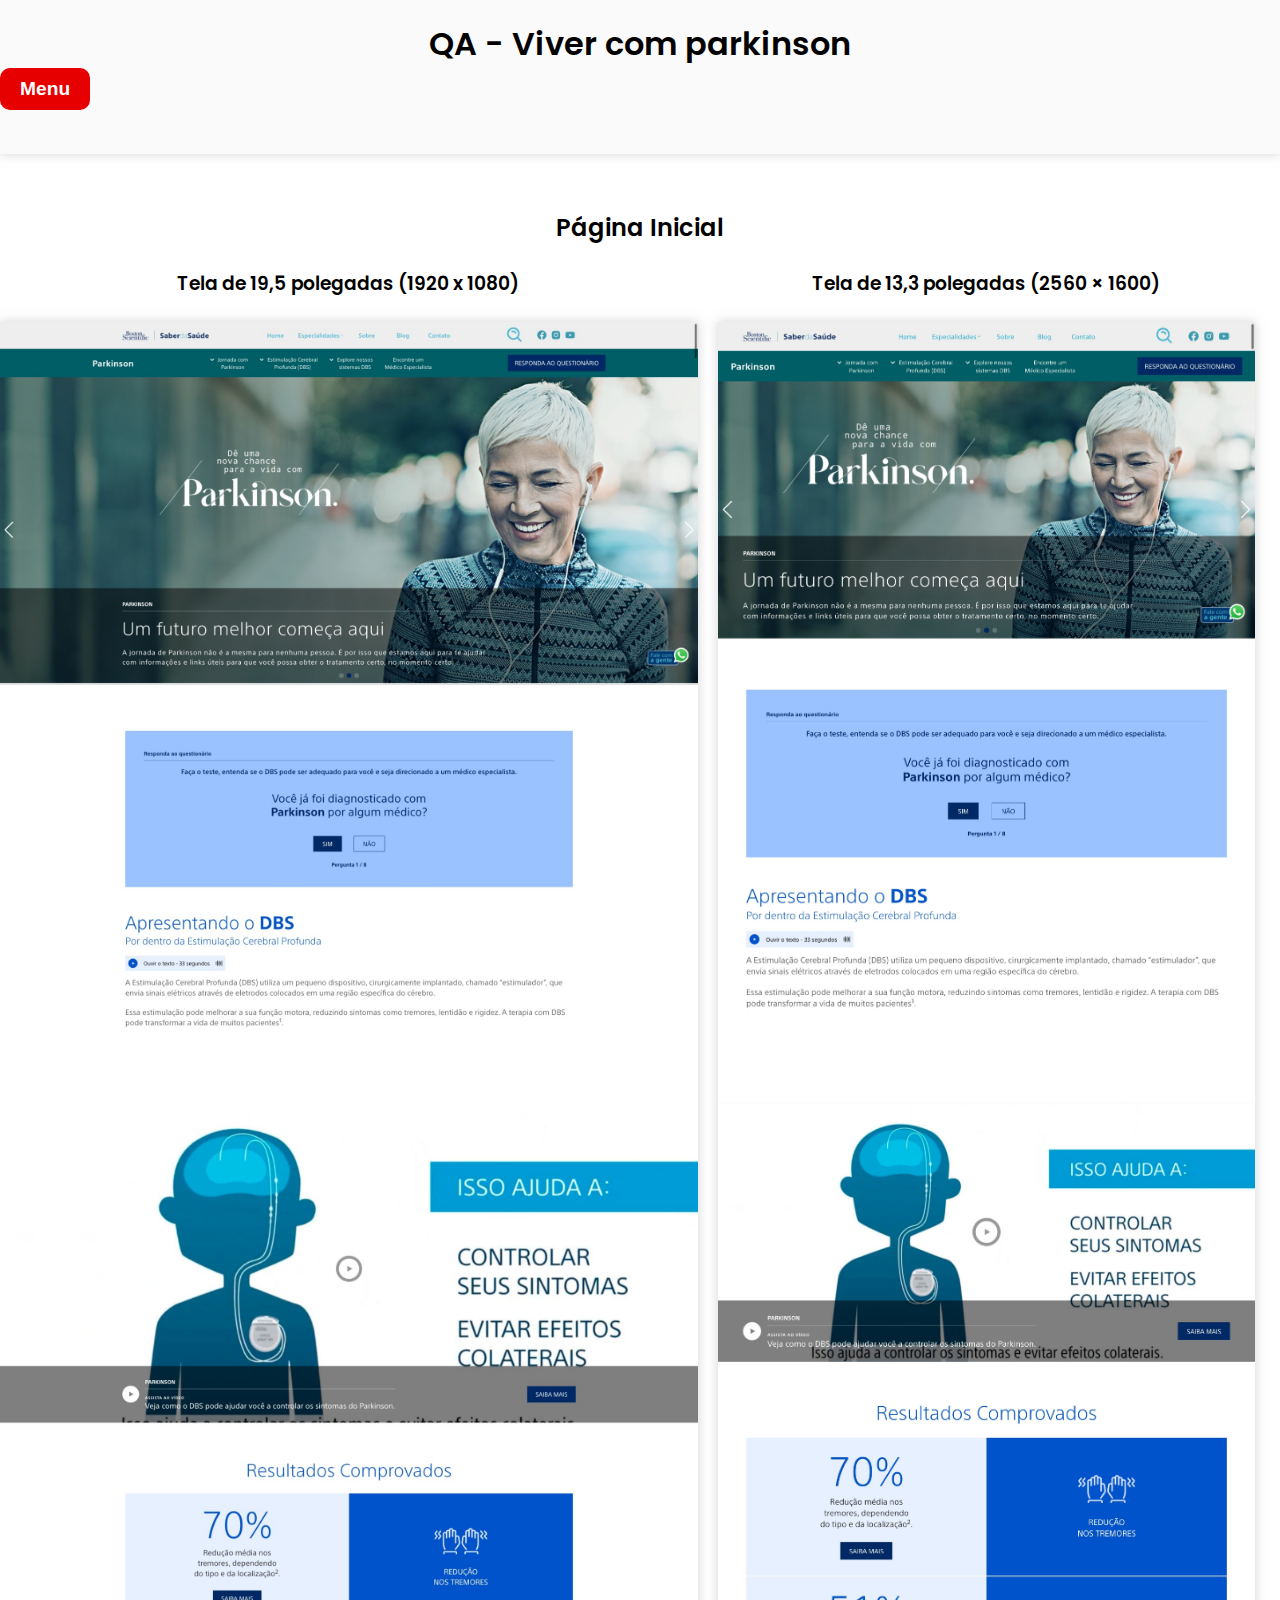
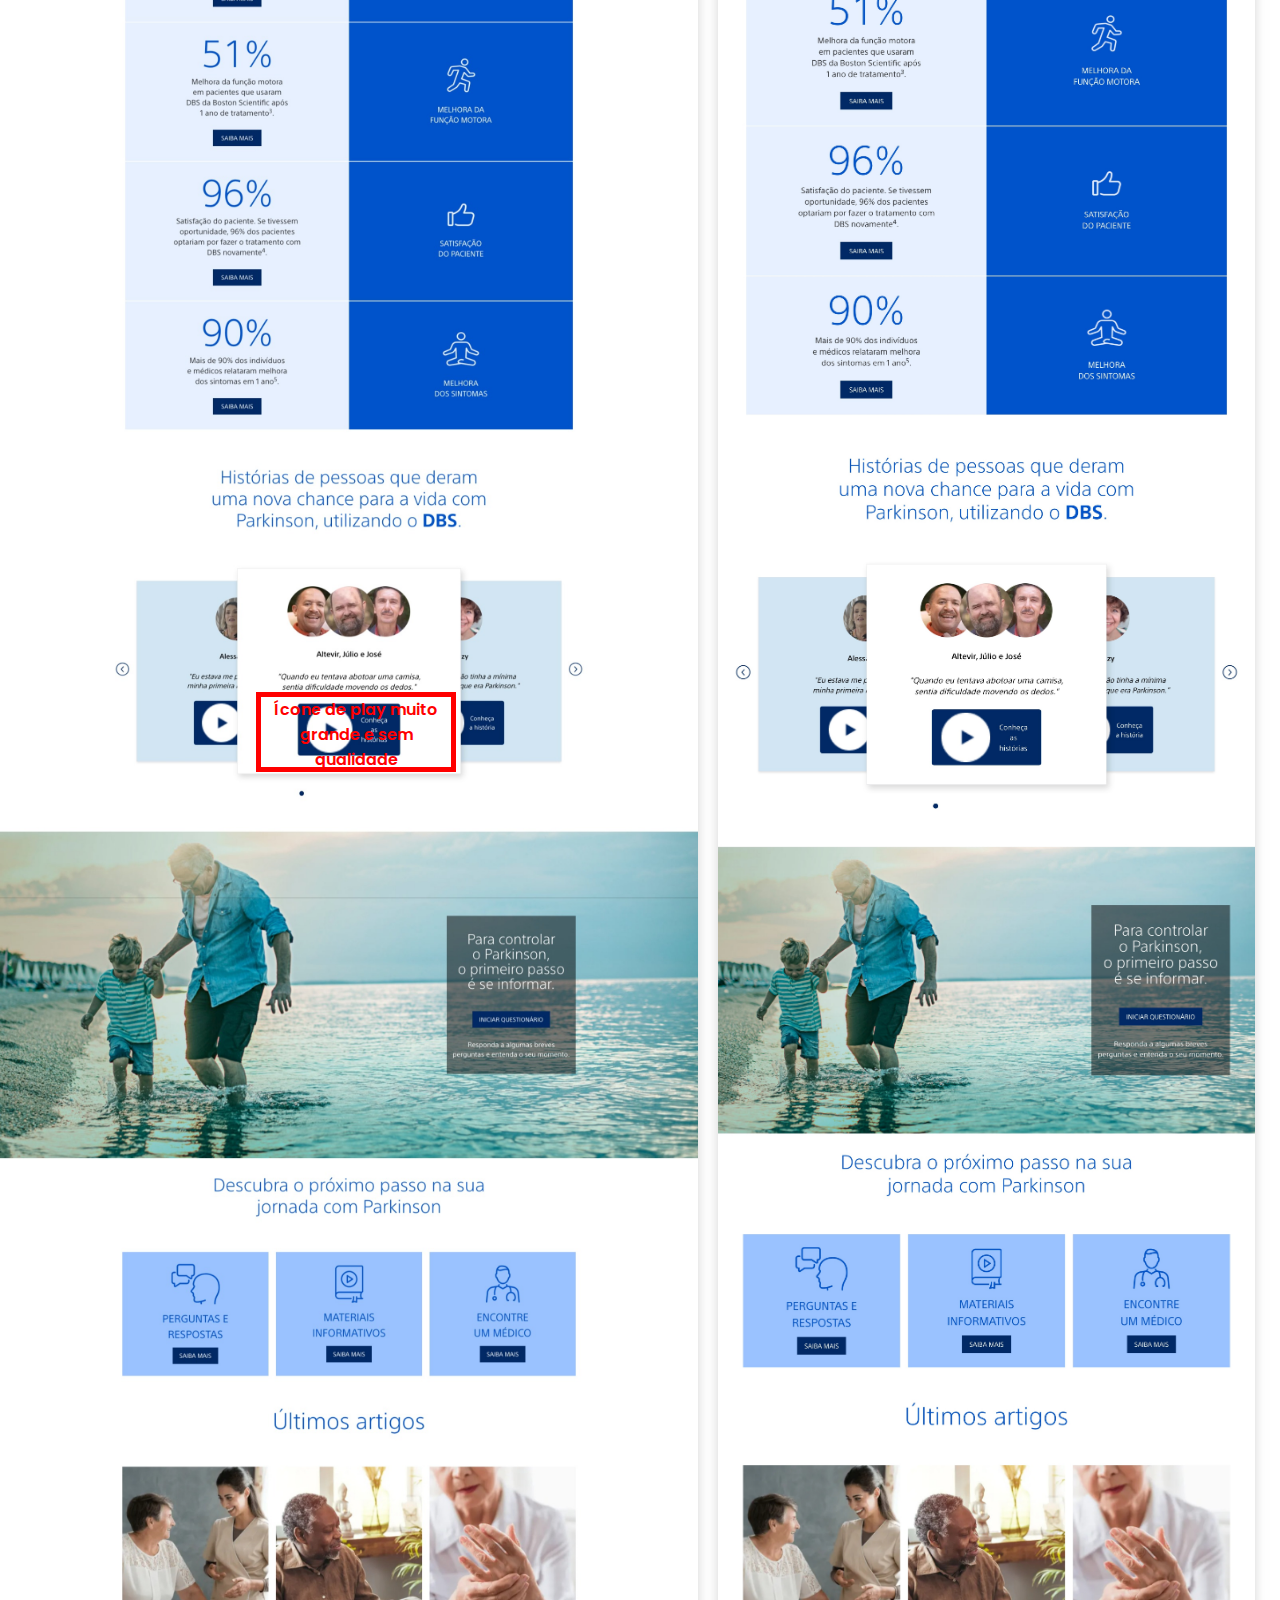
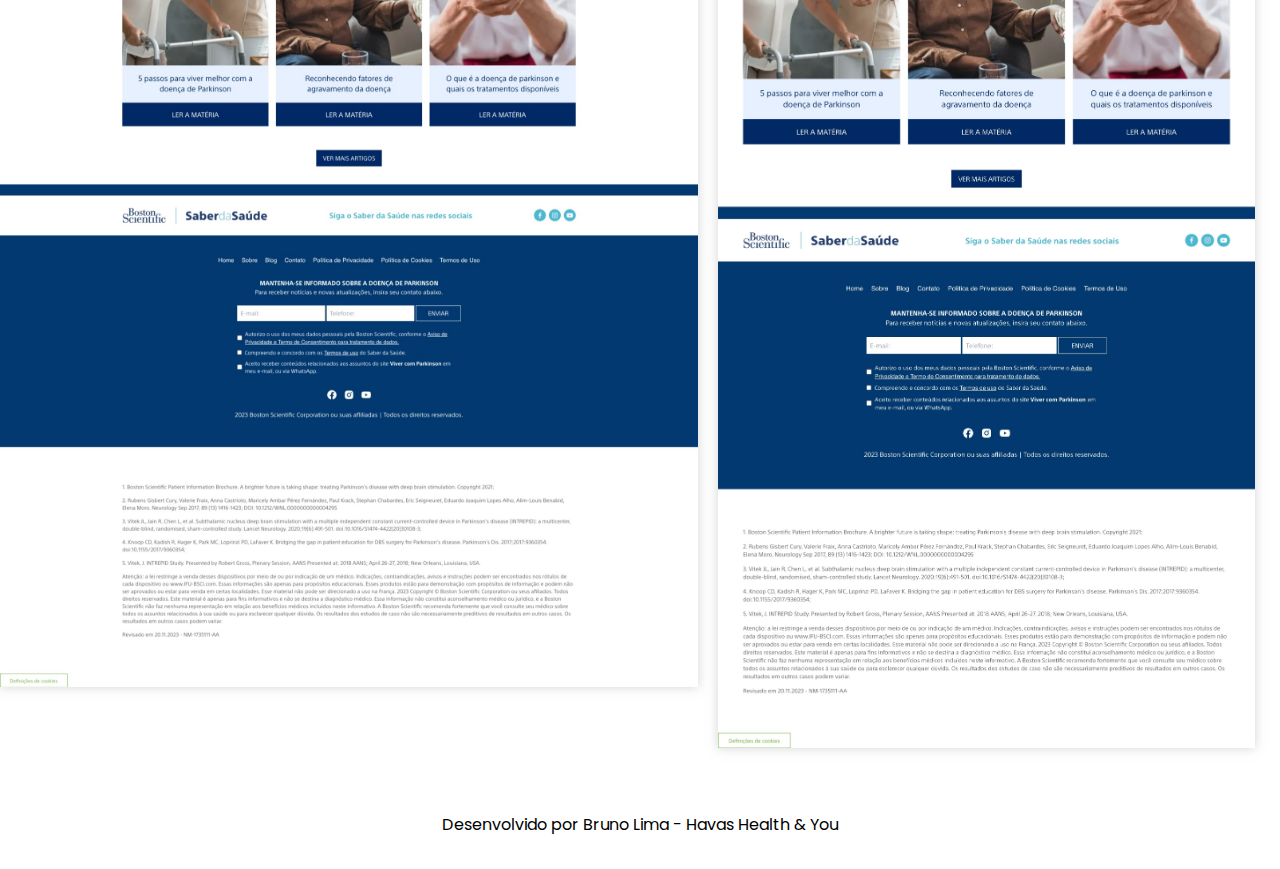
<file: index.html>
<!DOCTYPE html>
<html lang="pt-BR">

<head>
    <meta charset="UTF-8">
    <meta name="viewport" content="width=device-width, initial-scale=1.0">
    <title>QA - Viver com Parkinson</title>

    <link rel="stylesheet" href="style.css">
    <style>
        .adjustment {
            display: flex;
        }

        .adjustment-square {
            border: solid 5px #ff0000;
            color: #ff0000;
        }

        .adj-one {
            position: absolute;
            width: 200px;
            height: 80px;
            top: 56%;
            left: 20%;
        }
    </style>
</head>

<body>
    <header>
        <div class="container">
            <div class="layout-header">
                <h1 class="title-page">QA - Viver com parkinson</h1>
                <button class="btn-menu">Menu</button>
            </div>
            <nav id="menu" class="menu">
            </nav>
        </div>
    </header>
    <main class="container">
        <section>

            <div class="adjustment">
                <div class="adjustment-square adj-one">
                    <p style="font-weight: 600;">Ícone de play muito grande e sem qualidade</p>
                </div>
            </div>

            <h2 class="title-section">Página Inicial</h2>
            <div class="screens">
                <div class="cntt-sreens one">
                    <h3 class="title-screens">Tela de 19,5 polegadas (1920 x 1080)</h3>
                    <img class="img-screens" src="images/home_tela_19pol.jpeg" alt="">
                </div>
                <div class="cntt-sreens two">
                    <h3 class="title-screens">Tela de 13,3 polegadas (2560 × 1600)</h3>
                    <img class="img-screens" src="images/home_tela_13pol.jpeg" alt="">
                </div>
            </div>
        </section>
    </main>
    <footer>
        <span>Desenvolvido por Bruno Lima - Havas Health & You</span>
    </footer>
    <script src="script.js"></script>
</body>

</html>
</file>
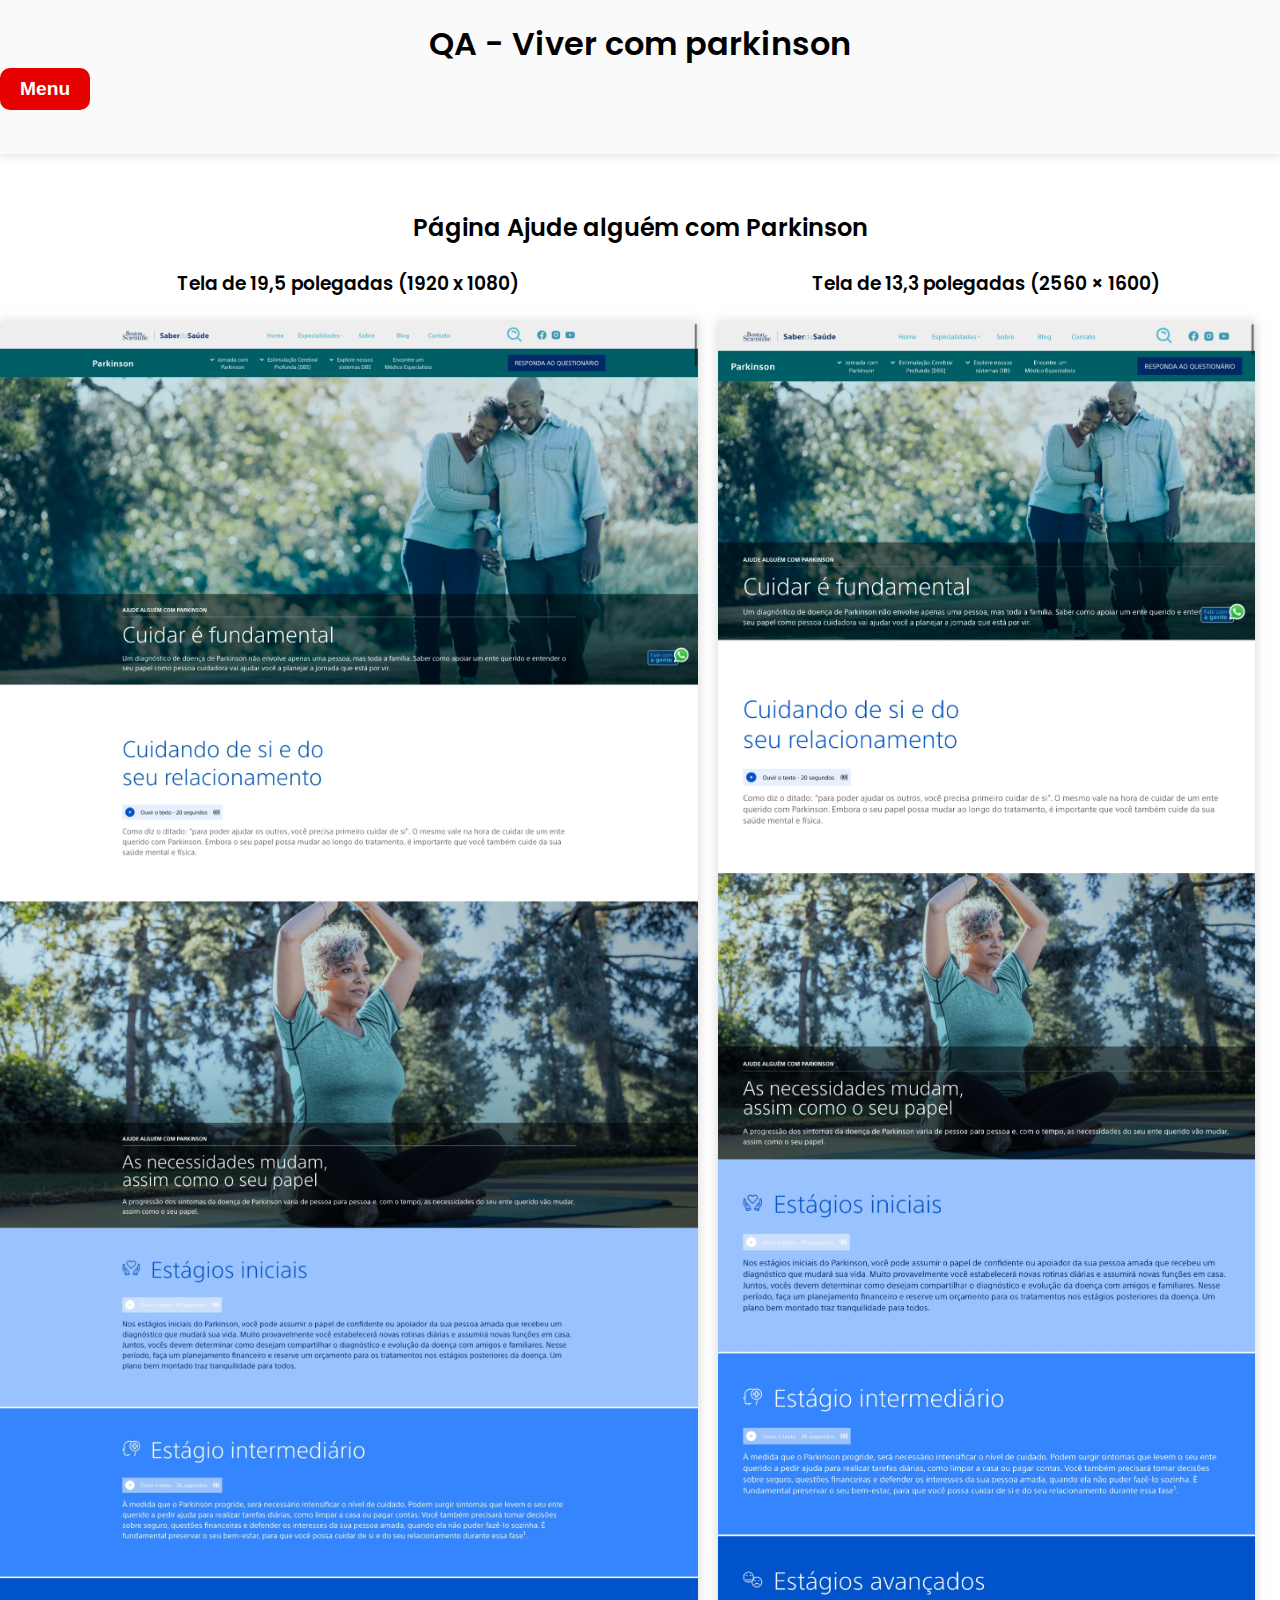
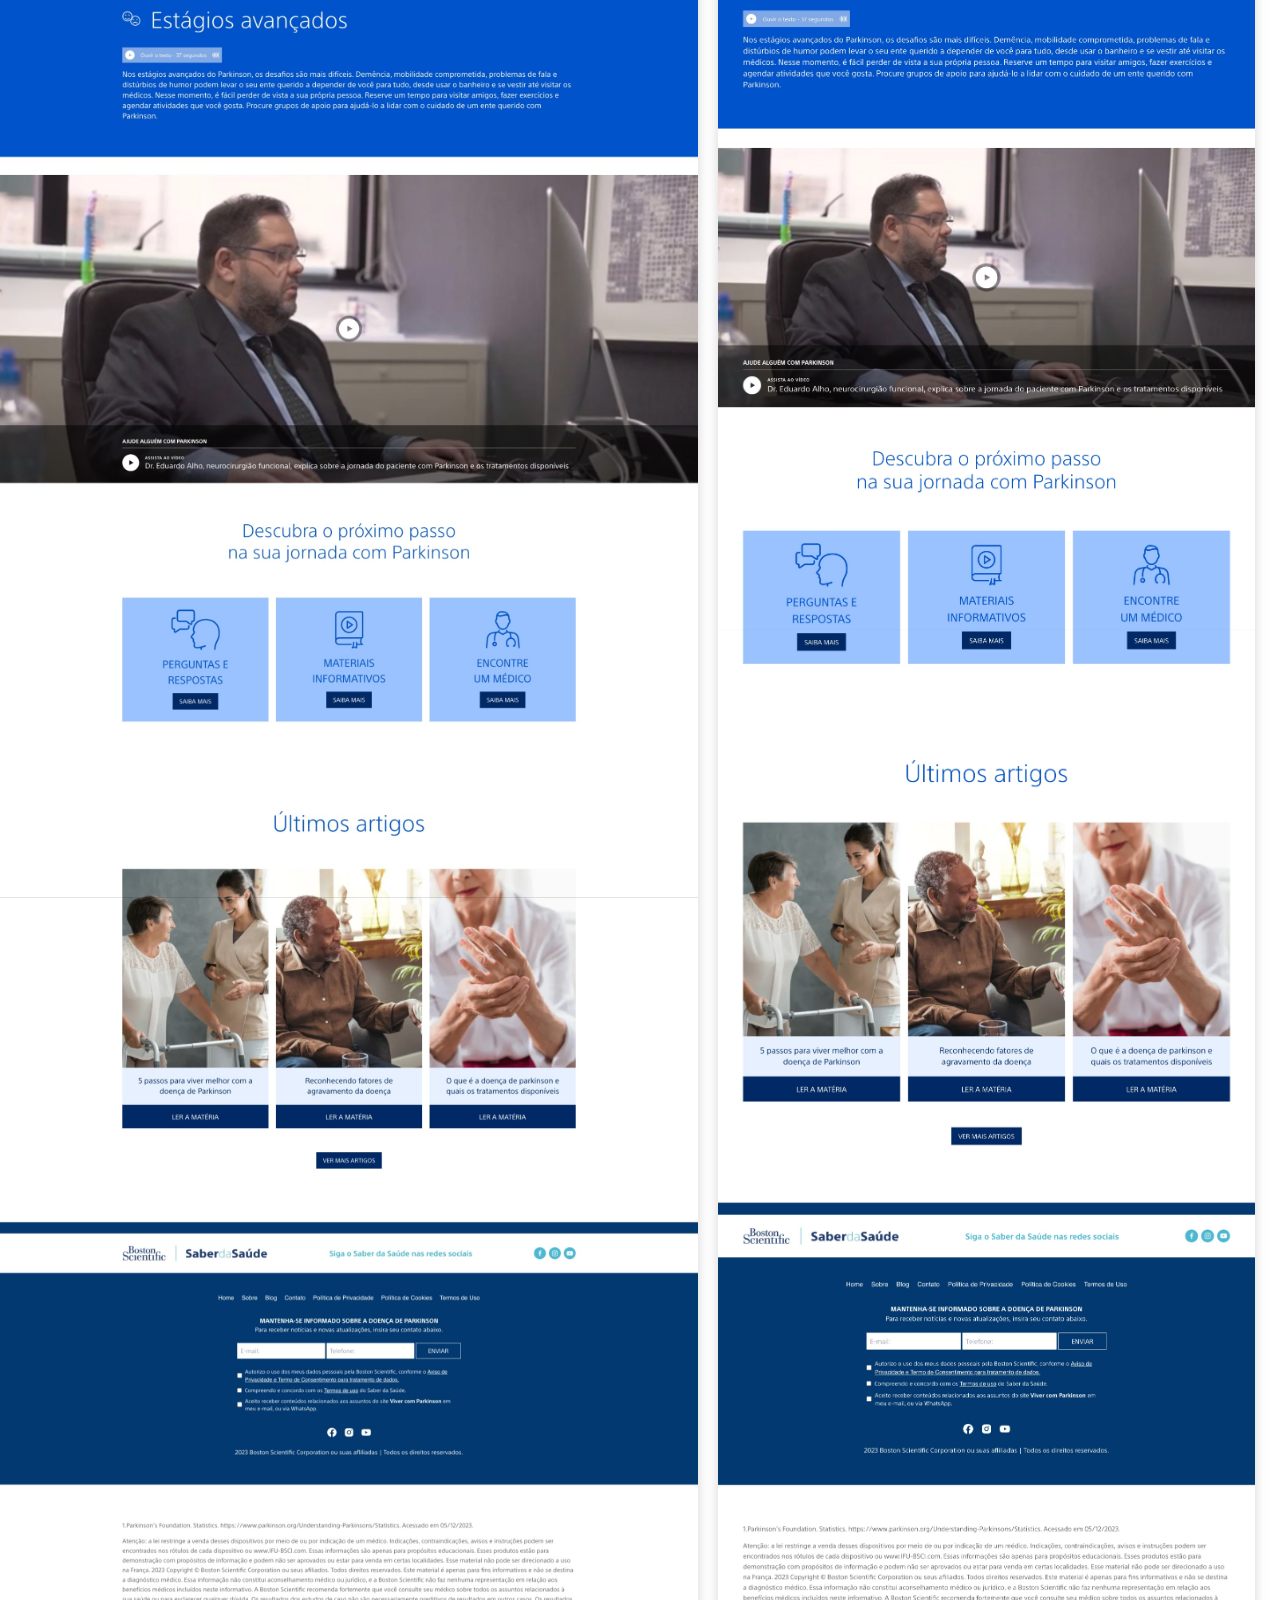
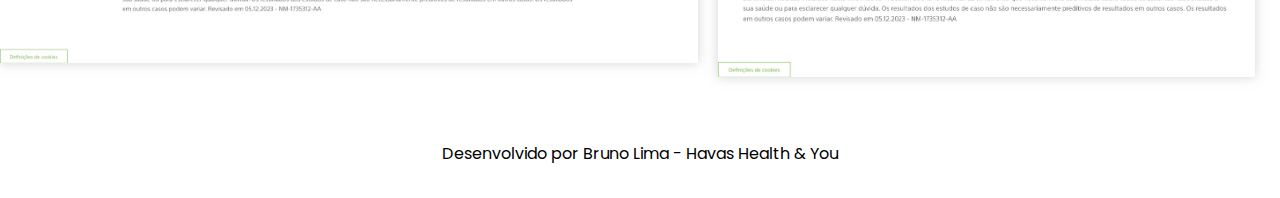
<file: ajude-alguem-com-parkinson.html>
<!DOCTYPE html>
<html lang="pt-BR">

<head>
    <meta charset="UTF-8">
    <meta name="viewport" content="width=device-width, initial-scale=1.0">
    <title>QA - Viver com Parkinson</title>

    <link rel="stylesheet" href="style.css">
</head>

<body>
    <header>
        <div class="container">
            <div class="layout-header">
                <h1 class="title-page">QA - Viver com parkinson</h1>
                <button class="btn-menu">Menu</button>
            </div>
            <nav id="menu" class="menu"></nav>
        </div>
    </header>
    <main class="container">
        <section>
            <h2 class="title-section">Página Ajude alguém com Parkinson</h2>
            <div class="screens">
                <div class="cntt-sreens one">
                    <h3 class="title-screens">Tela de 19,5 polegadas (1920 x 1080)</h3>
                    <img class="img-screens" src="images/ajude_tela_19pol.jpeg" alt="">
                </div>
                <div class="cntt-sreens two">
                    <h3 class="title-screens">Tela de 13,3 polegadas (2560 × 1600)</h3>
                    <img class="img-screens" src="images/ajude_tela_13pol.jpeg" alt="">
                </div>
            </div>
        </section>
    </main>
    <footer>
        <span>Desenvolvido por Bruno Lima - Havas Health & You</span>
    </footer>
    <script src="script.js"></script>
</body>

</html>
</file>
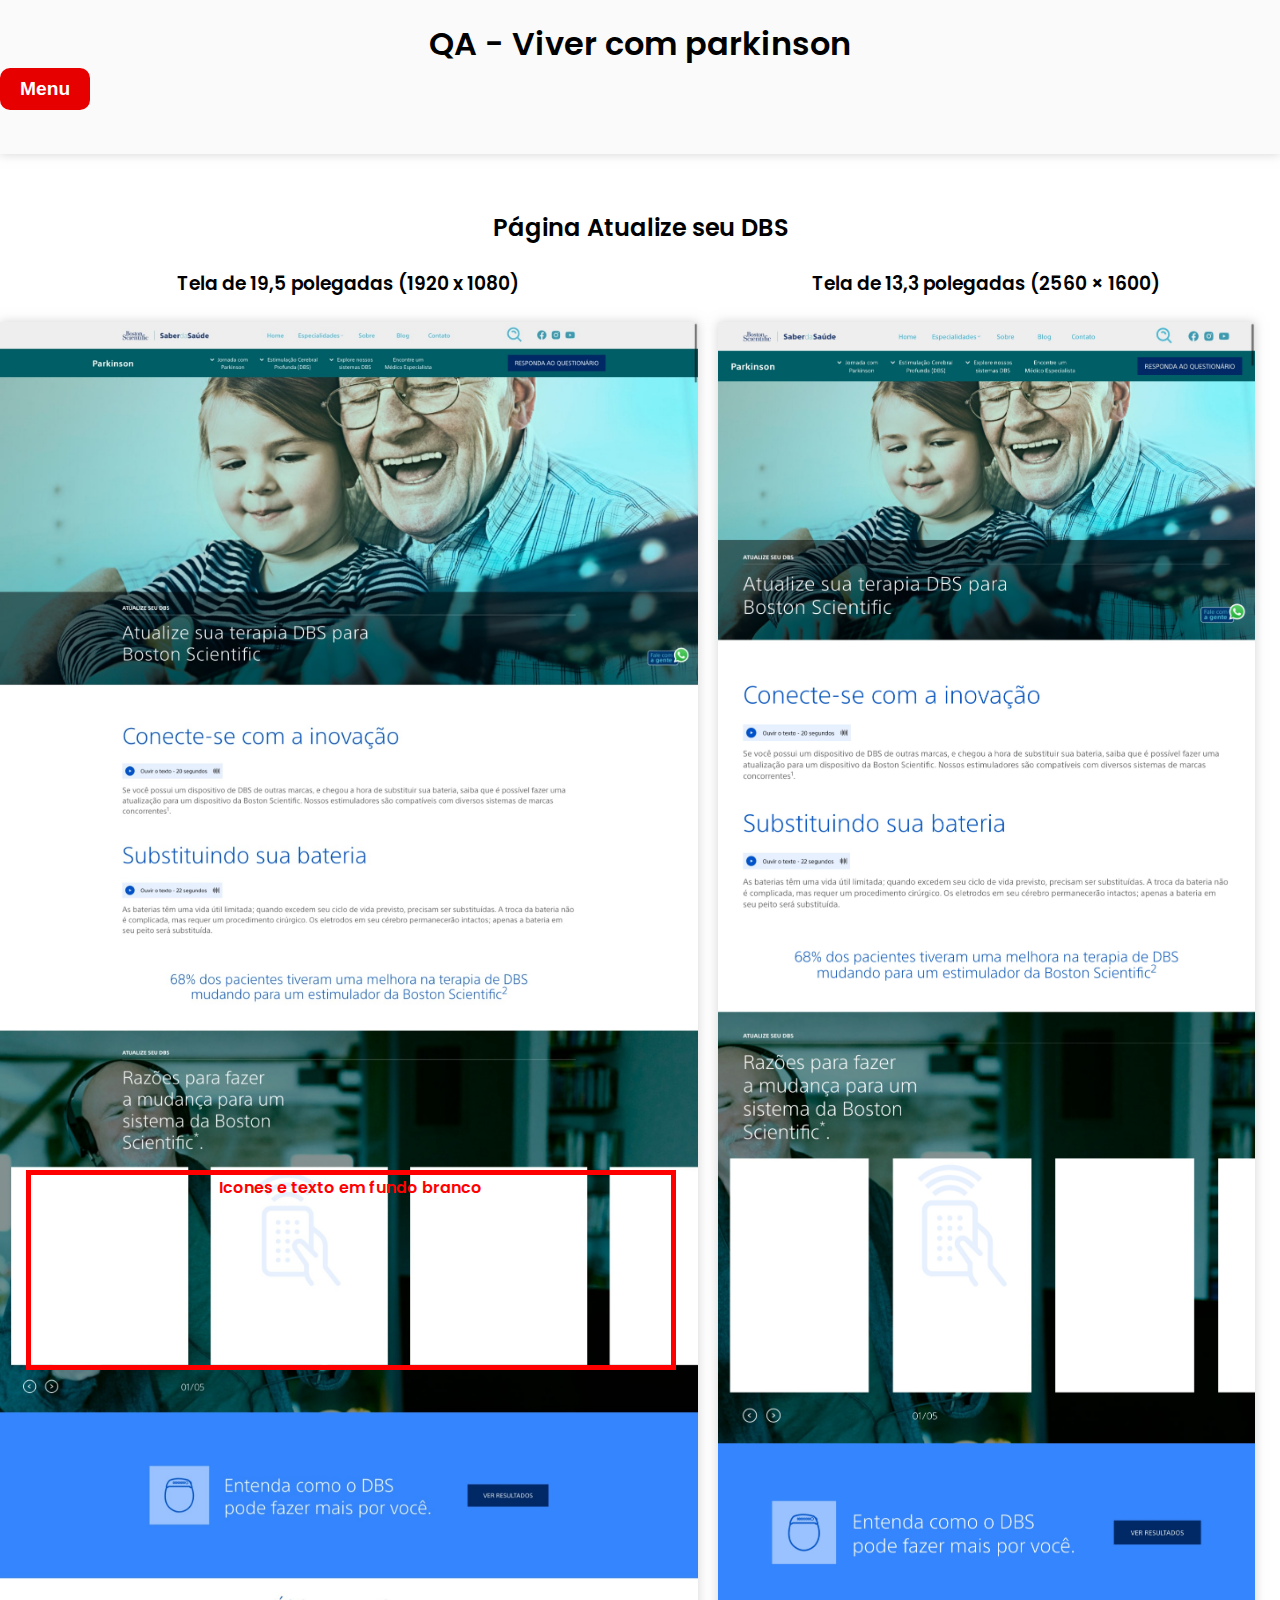
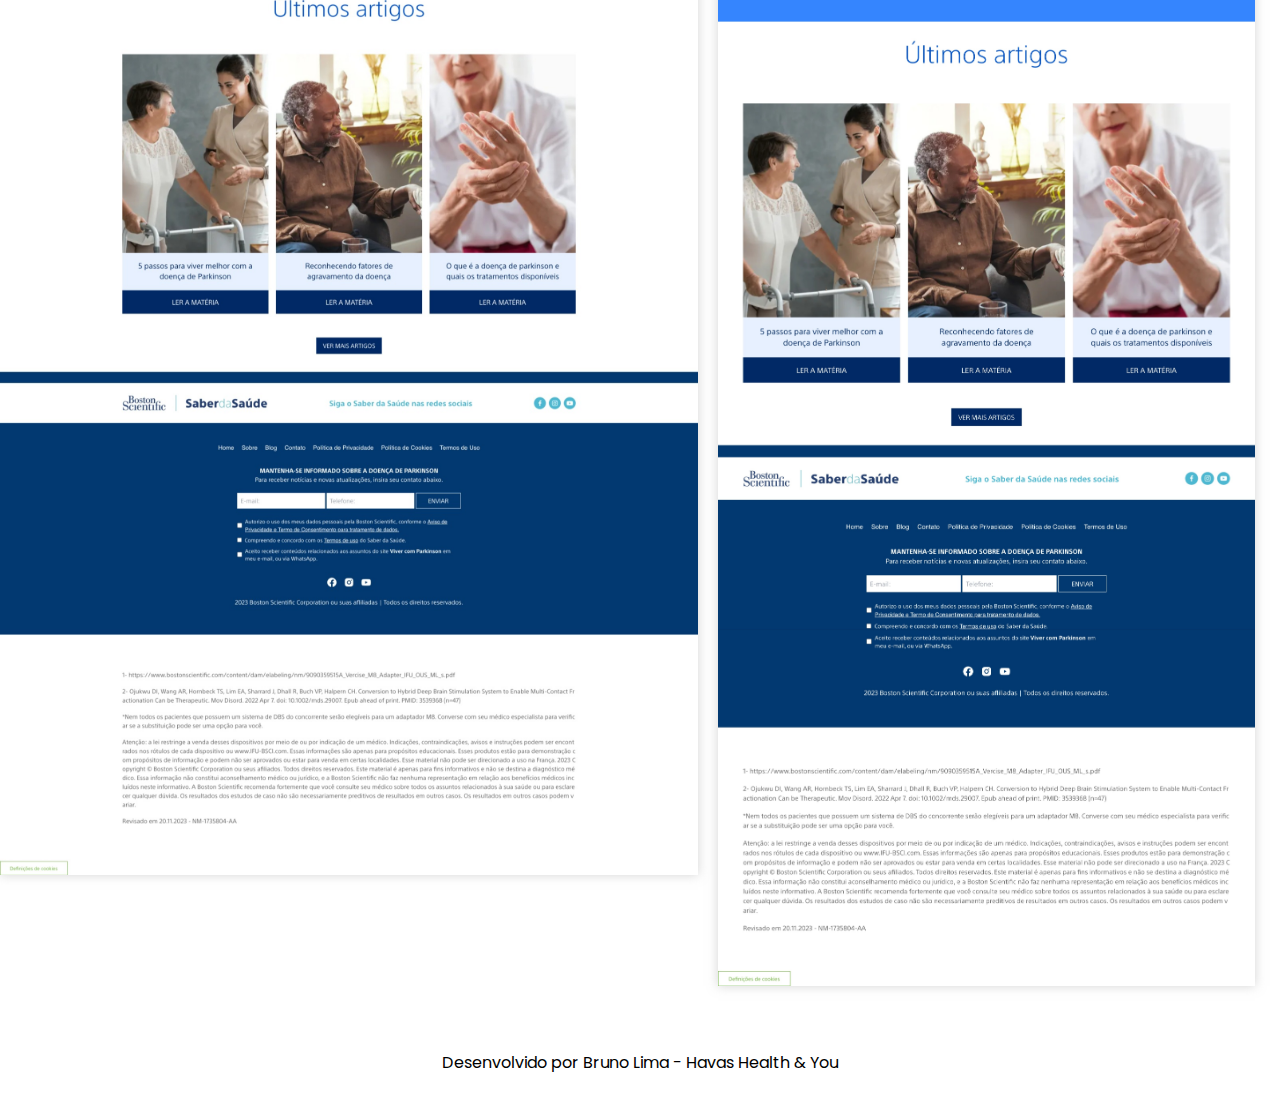
<file: atualize-seu-dbs.html>
<!DOCTYPE html>
<html lang="pt-BR">

<head>
    <meta charset="UTF-8">
    <meta name="viewport" content="width=device-width, initial-scale=1.0">
    <title>QA - Viver com Parkinson</title>

    <link rel="stylesheet" href="style.css">
    <style>
        .adjustment {
            display: flex;
        }

        .adjustment-square {
            border: solid 5px #ff0000;
            color: #ff0000;
        }

        .adj-one {
            position: absolute;
            width: 650px;
            height: 200px;
            top: 41%;
            left: 2%;
        }
    </style>
</head>

<body>
    <header>
        <div class="container">
            <div class="layout-header">
                <h1 class="title-page">QA - Viver com parkinson</h1>
                <button class="btn-menu">Menu</button>
            </div>
            <nav id="menu" class="menu"></nav>
        </div>
    </header>
    <main class="container">
        <section>
            <div class="adjustment">
                <div class="adjustment-square adj-one">
                    <p style="font-weight: 600;">Icones e texto em fundo branco</p>
                </div>
            </div>

            <h2 class="title-section">Página Atualize seu DBS</h2>
            <div class="screens">
                <div class="cntt-sreens one">
                    <h3 class="title-screens">Tela de 19,5 polegadas (1920 x 1080)</h3>
                    <img class="img-screens" src="images/atualize_tela_19pol.jpeg" alt="">
                </div>
                <div class="cntt-sreens two">
                    <h3 class="title-screens">Tela de 13,3 polegadas (2560 × 1600)</h3>
                    <img class="img-screens" src="images/atualize_tela_13pol.jpeg" alt="">
                </div>
            </div>
        </section>
    </main>
    <footer>
        <span>Desenvolvido por Bruno Lima - Havas Health & You</span>
    </footer>
    <script src="script.js"></script>
</body>

</html>
</file>
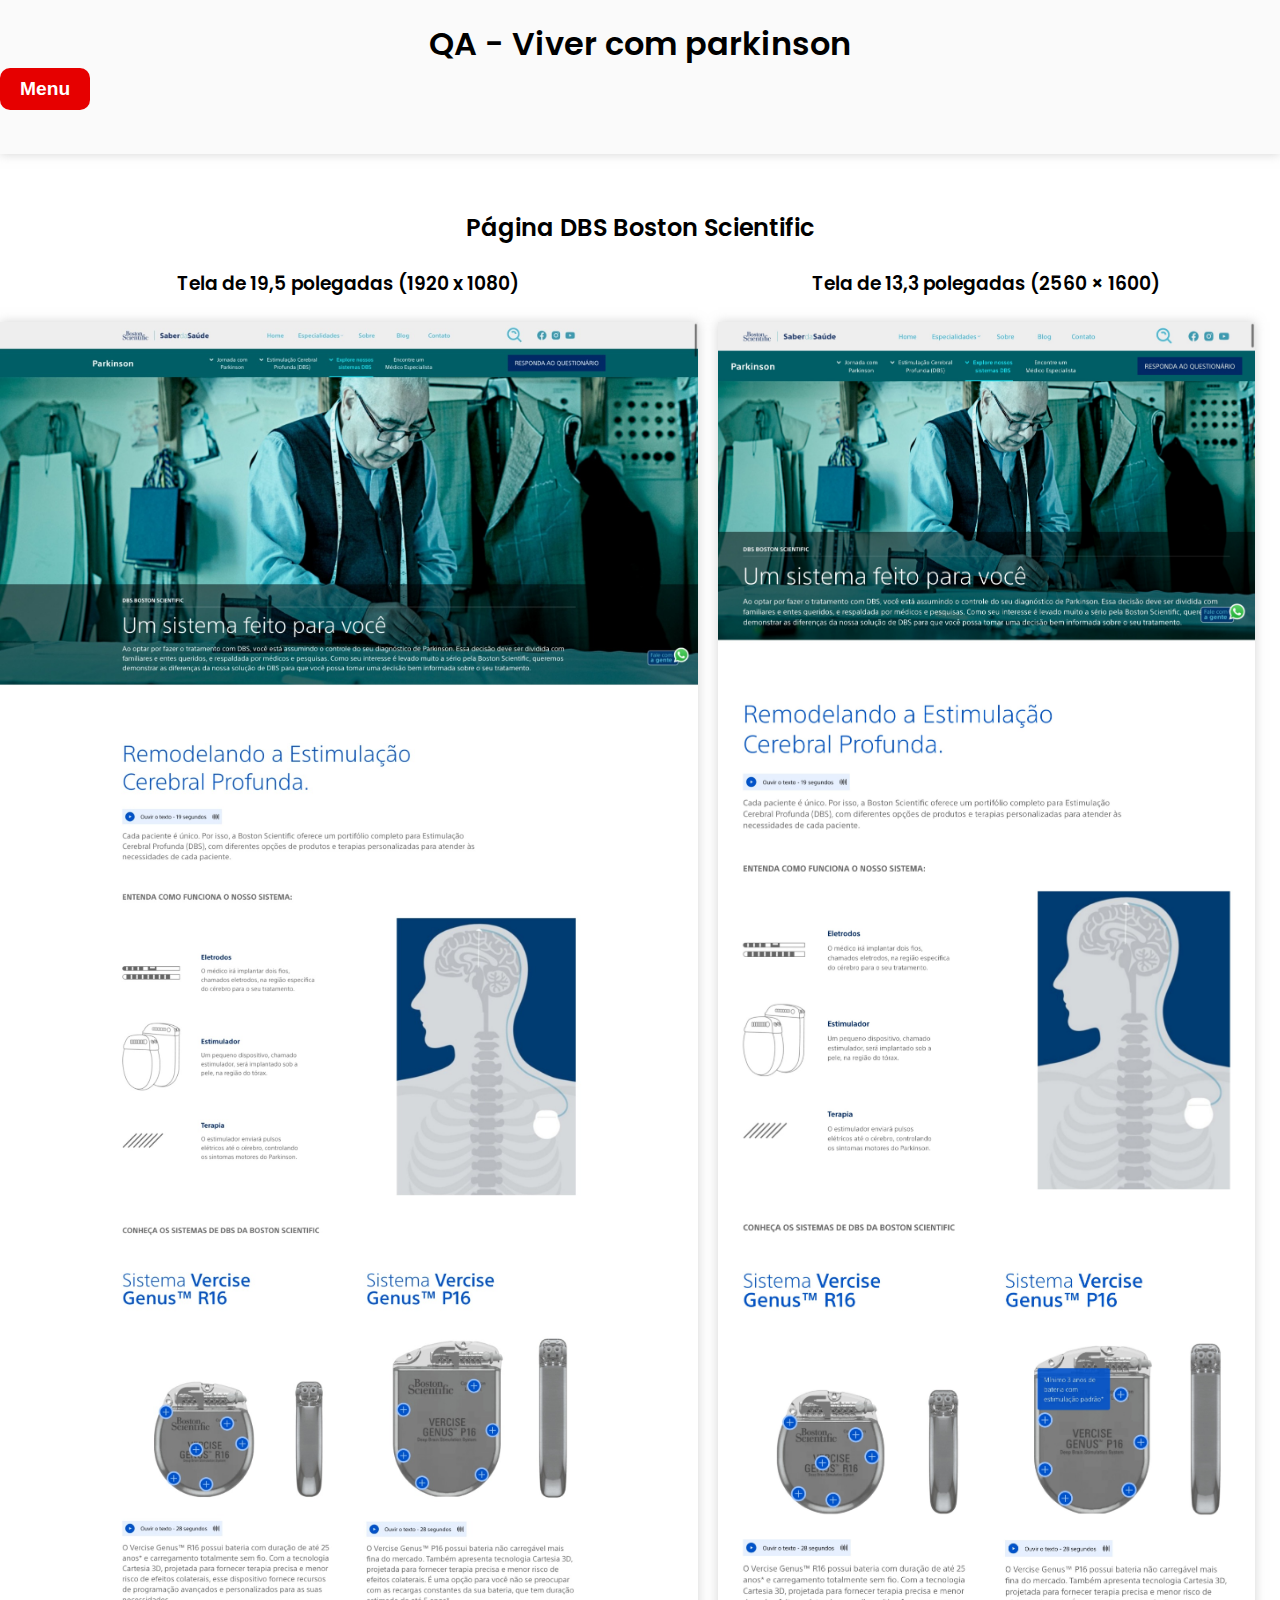
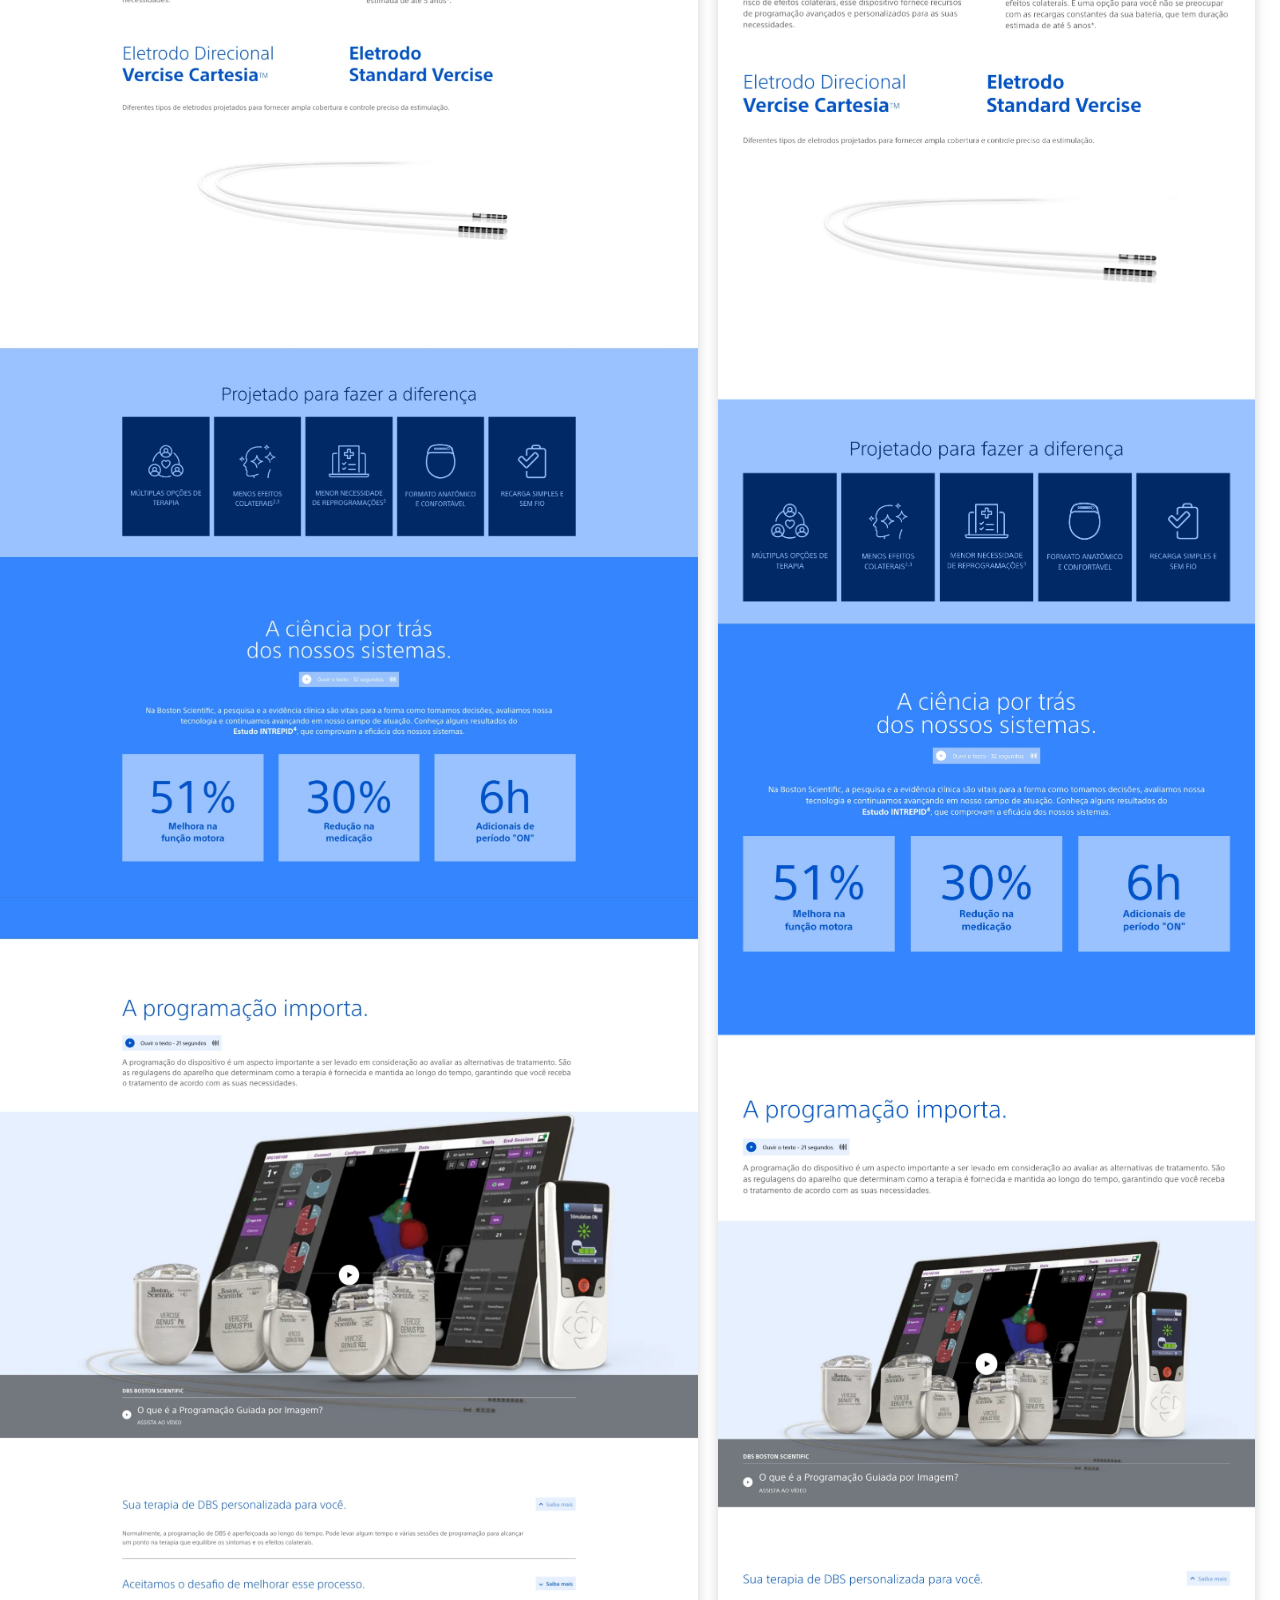
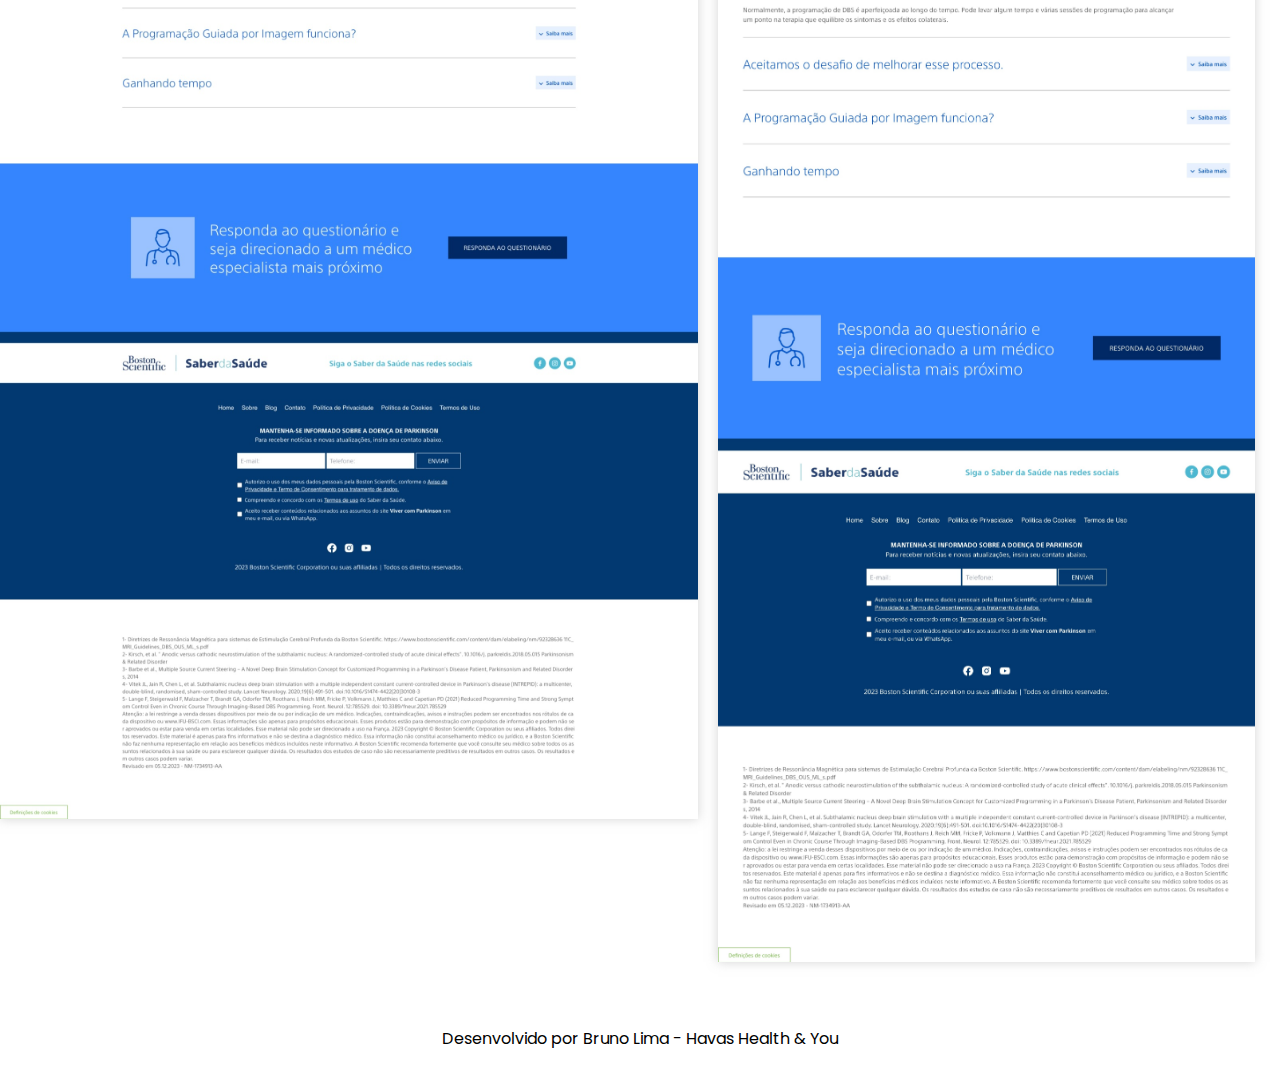
<file: dbs-boston-scientific.html>
<!DOCTYPE html>
<html lang="pt-BR">

<head>
    <meta charset="UTF-8">
    <meta name="viewport" content="width=device-width, initial-scale=1.0">
    <title>QA - Viver com Parkinson</title>

    <link rel="stylesheet" href="style.css">
</head>

<body>
    <header>
        <div class="container">
            <div class="layout-header">
                <h1 class="title-page">QA - Viver com parkinson</h1>
                <button class="btn-menu">Menu</button>
            </div>
            <nav id="menu" class="menu"></nav>
        </div>
    </header>
    <main class="container">
        <section>
            <h2 class="title-section">Página DBS Boston Scientific</h2>
            <div class="screens">
                <div class="cntt-sreens one">
                    <h3 class="title-screens">Tela de 19,5 polegadas (1920 x 1080)</h3>
                    <img class="img-screens" src="images/dbs_tela_19pol.jpeg" alt="">
                </div>
                <div class="cntt-sreens two">
                    <h3 class="title-screens">Tela de 13,3 polegadas (2560 × 1600)</h3>
                    <img class="img-screens" src="images/dbs_tela_13pol.jpeg" alt="">
                </div>
            </div>
        </section>
    </main>
    <footer>
        <span>Desenvolvido por Bruno Lima - Havas Health & You</span>
    </footer>
    <script src="script.js"></script>
</body>

</html>
</file>
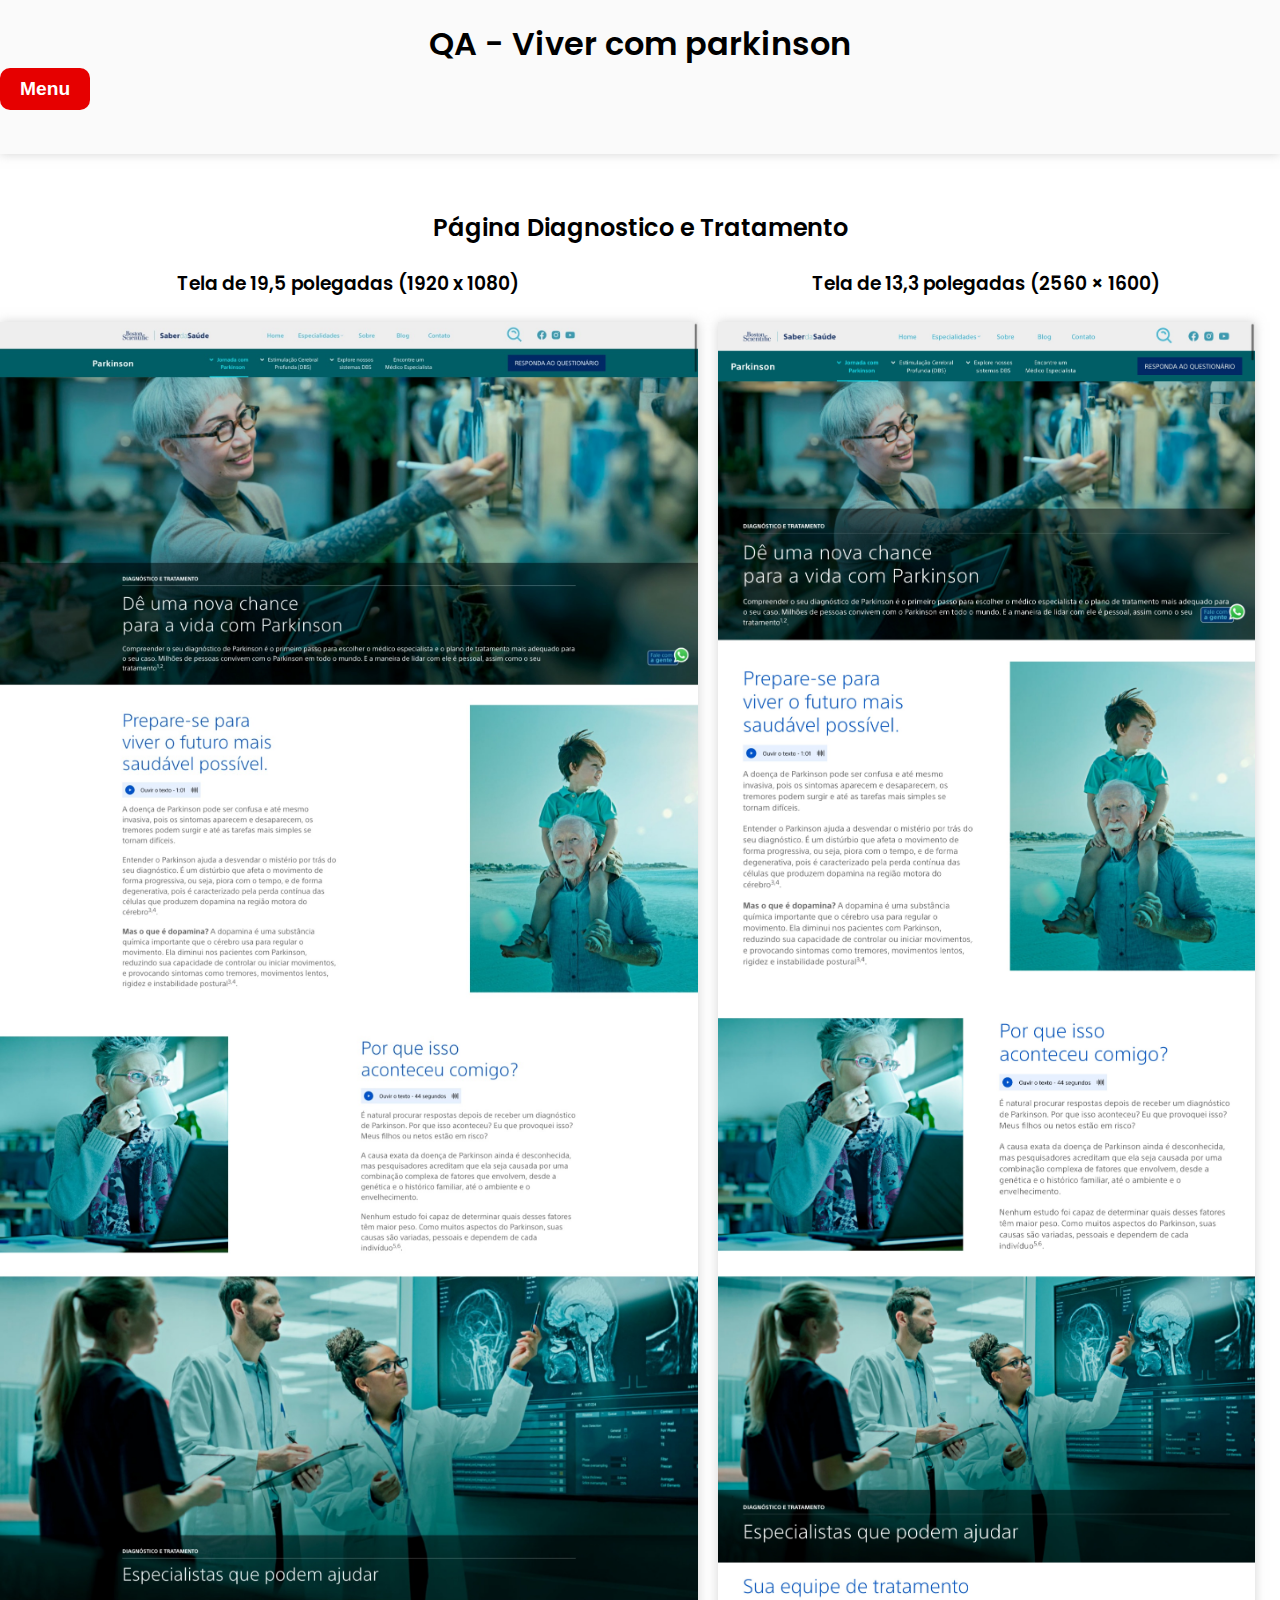
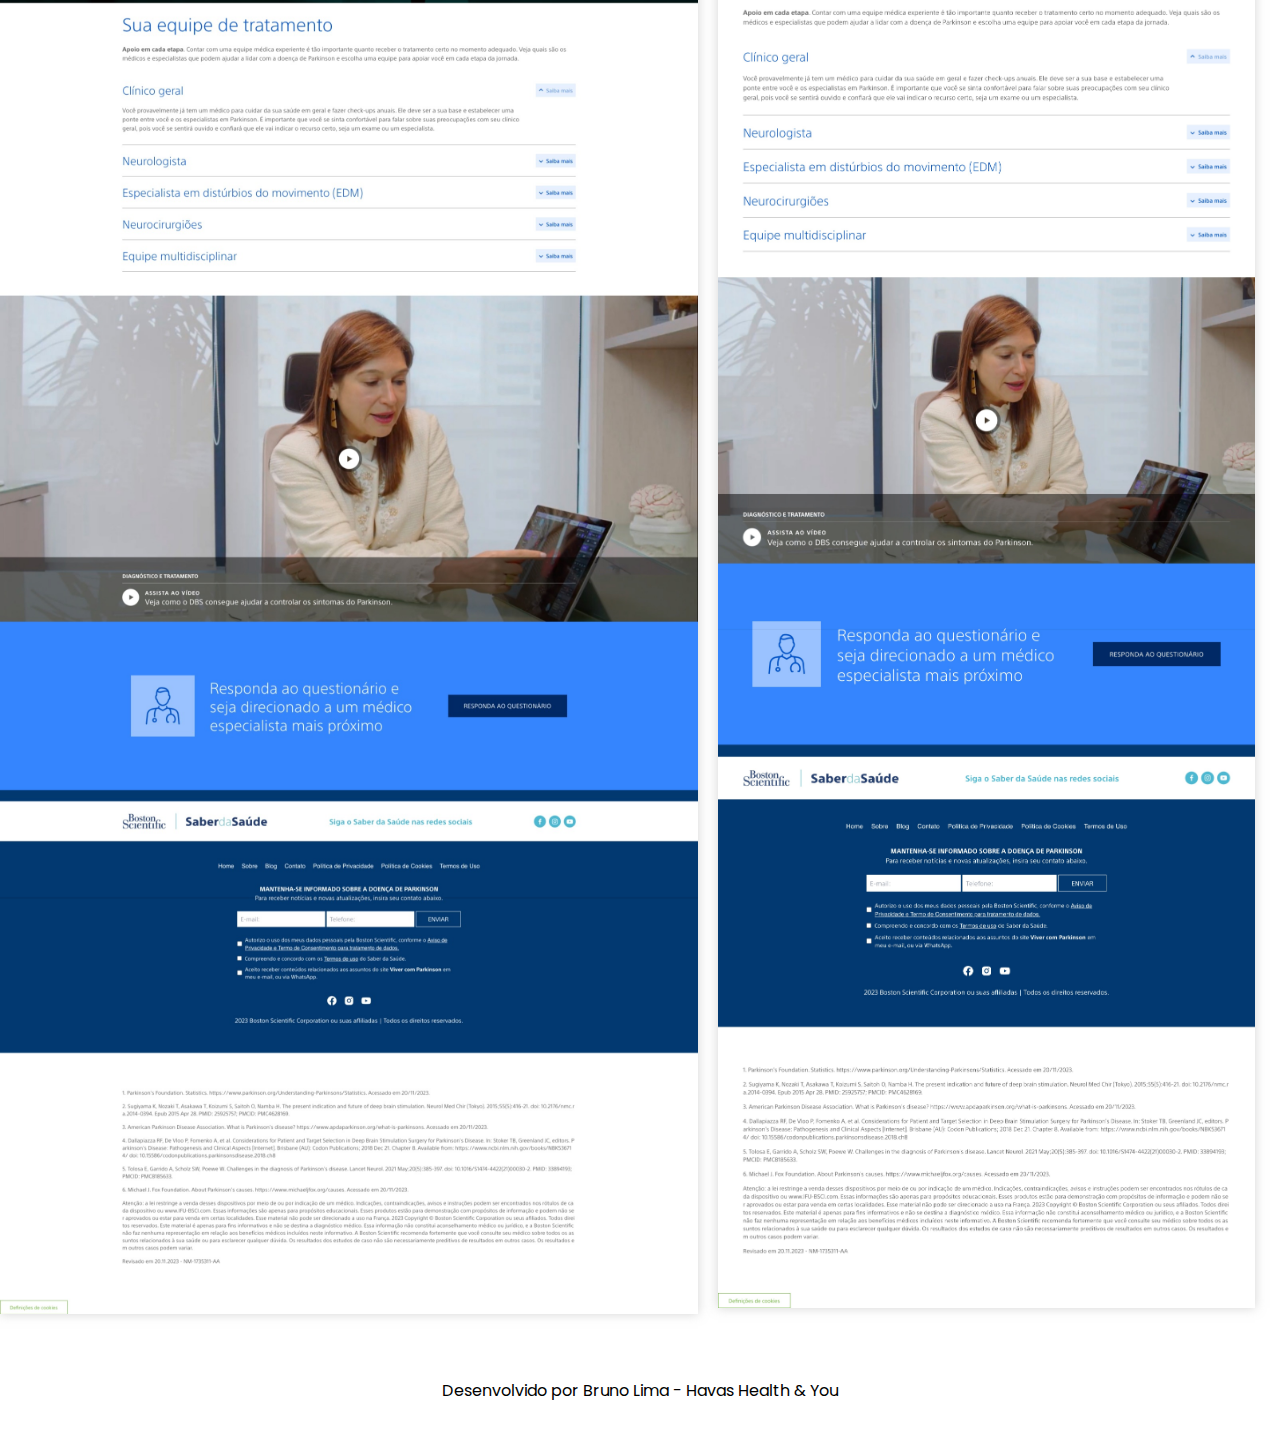
<file: diagnostico-e-tratamento.html>
<!DOCTYPE html>
<html lang="pt-BR">

<head>
    <meta charset="UTF-8">
    <meta name="viewport" content="width=device-width, initial-scale=1.0">
    <title>QA - Viver com Parkinson</title>

    <link rel="stylesheet" href="style.css">
</head>

<body>
    <header>
        <div class="container">
            <div class="layout-header">
                <h1 class="title-page">QA - Viver com parkinson</h1>
                <button class="btn-menu">Menu</button>
            </div>
            <nav id="menu" class="menu"></nav>
        </div>
    </header>
    <main class="container">
        <section>
            <h2 class="title-section">Página Diagnostico e Tratamento</h2>
            <div class="screens">
                <div class="cntt-sreens one">
                    <h3 class="title-screens">Tela de 19,5 polegadas (1920 x 1080)</h3>
                    <img class="img-screens" src="images/diagnostico_tela_19pol.jpeg" alt="">
                </div>
                <div class="cntt-sreens two">
                    <h3 class="title-screens">Tela de 13,3 polegadas (2560 × 1600)</h3>
                    <img class="img-screens" src="images/diagnostico_tela_13pol.jpeg" alt="">
                </div>
            </div>
        </section>
    </main>
    <footer>
        <span>Desenvolvido por Bruno Lima - Havas Health & You</span>
    </footer>
    <script src="script.js"></script>
</body>

</html>
</file>
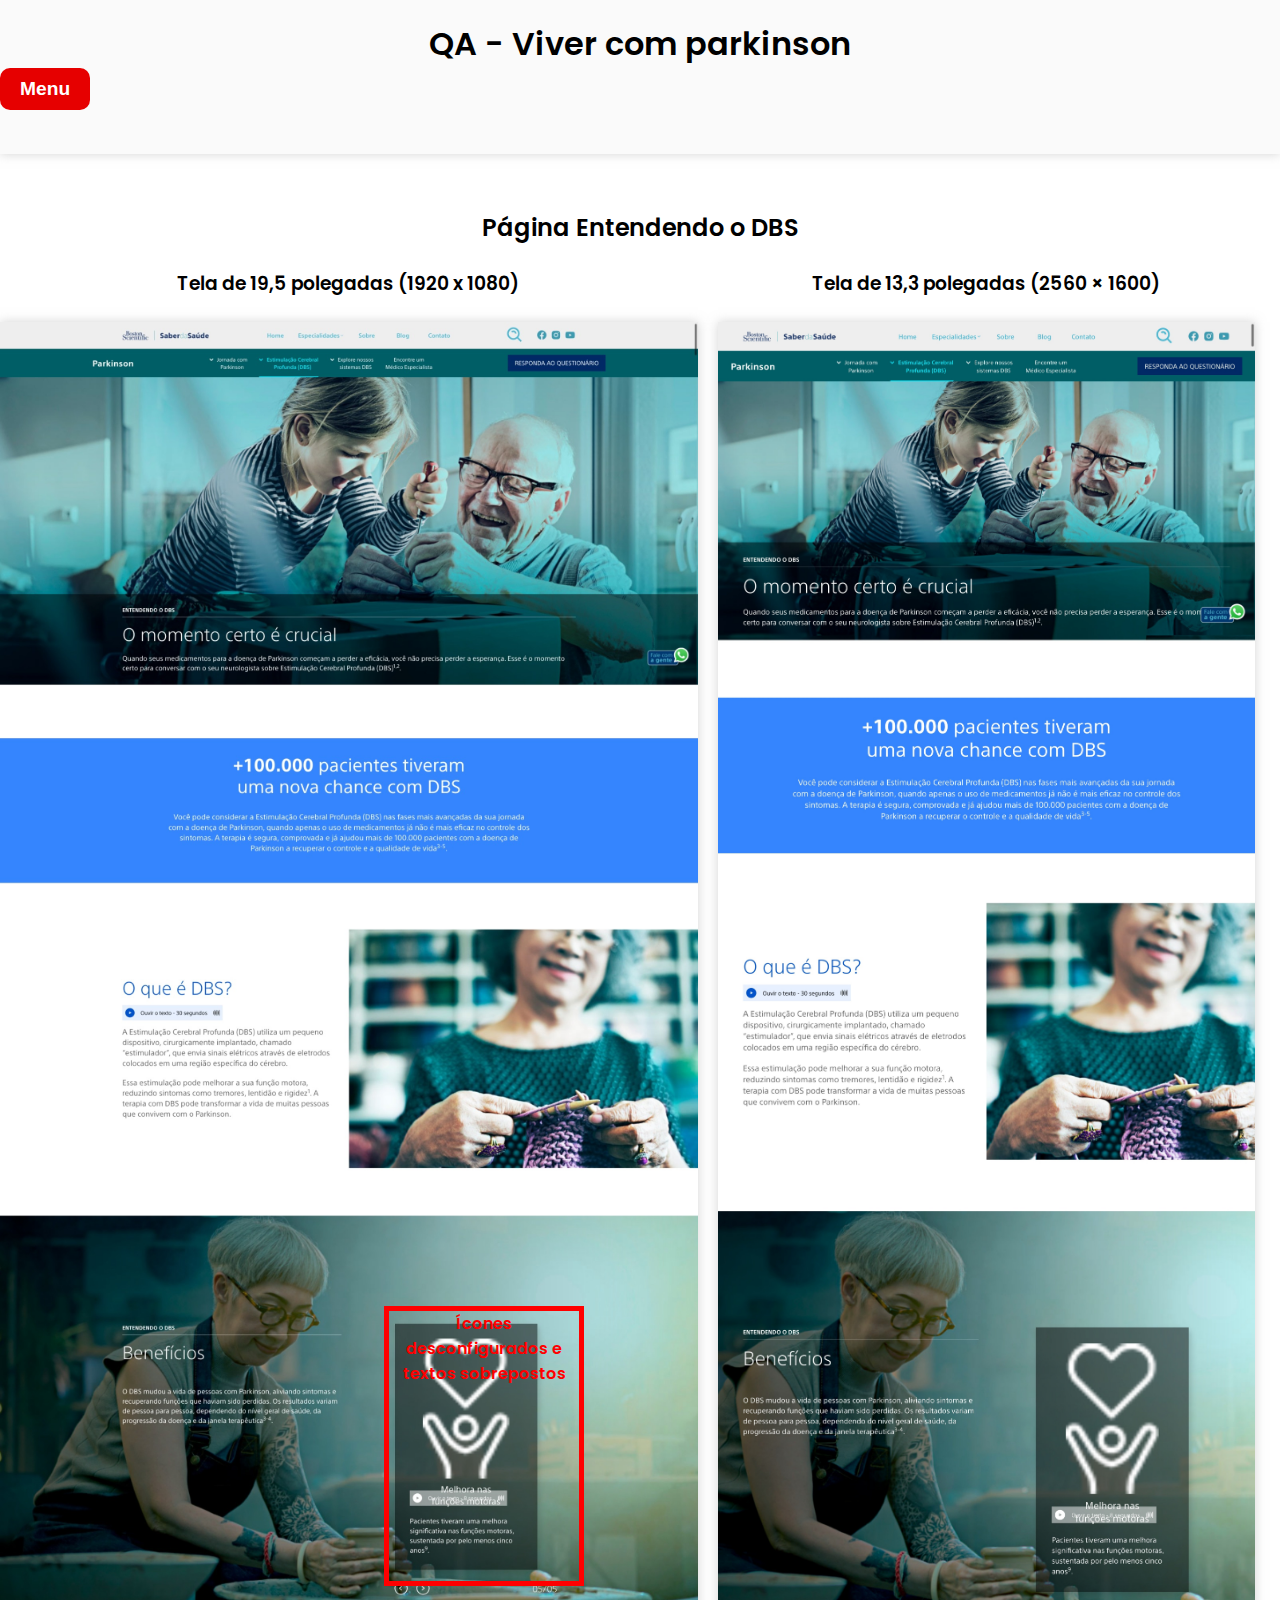
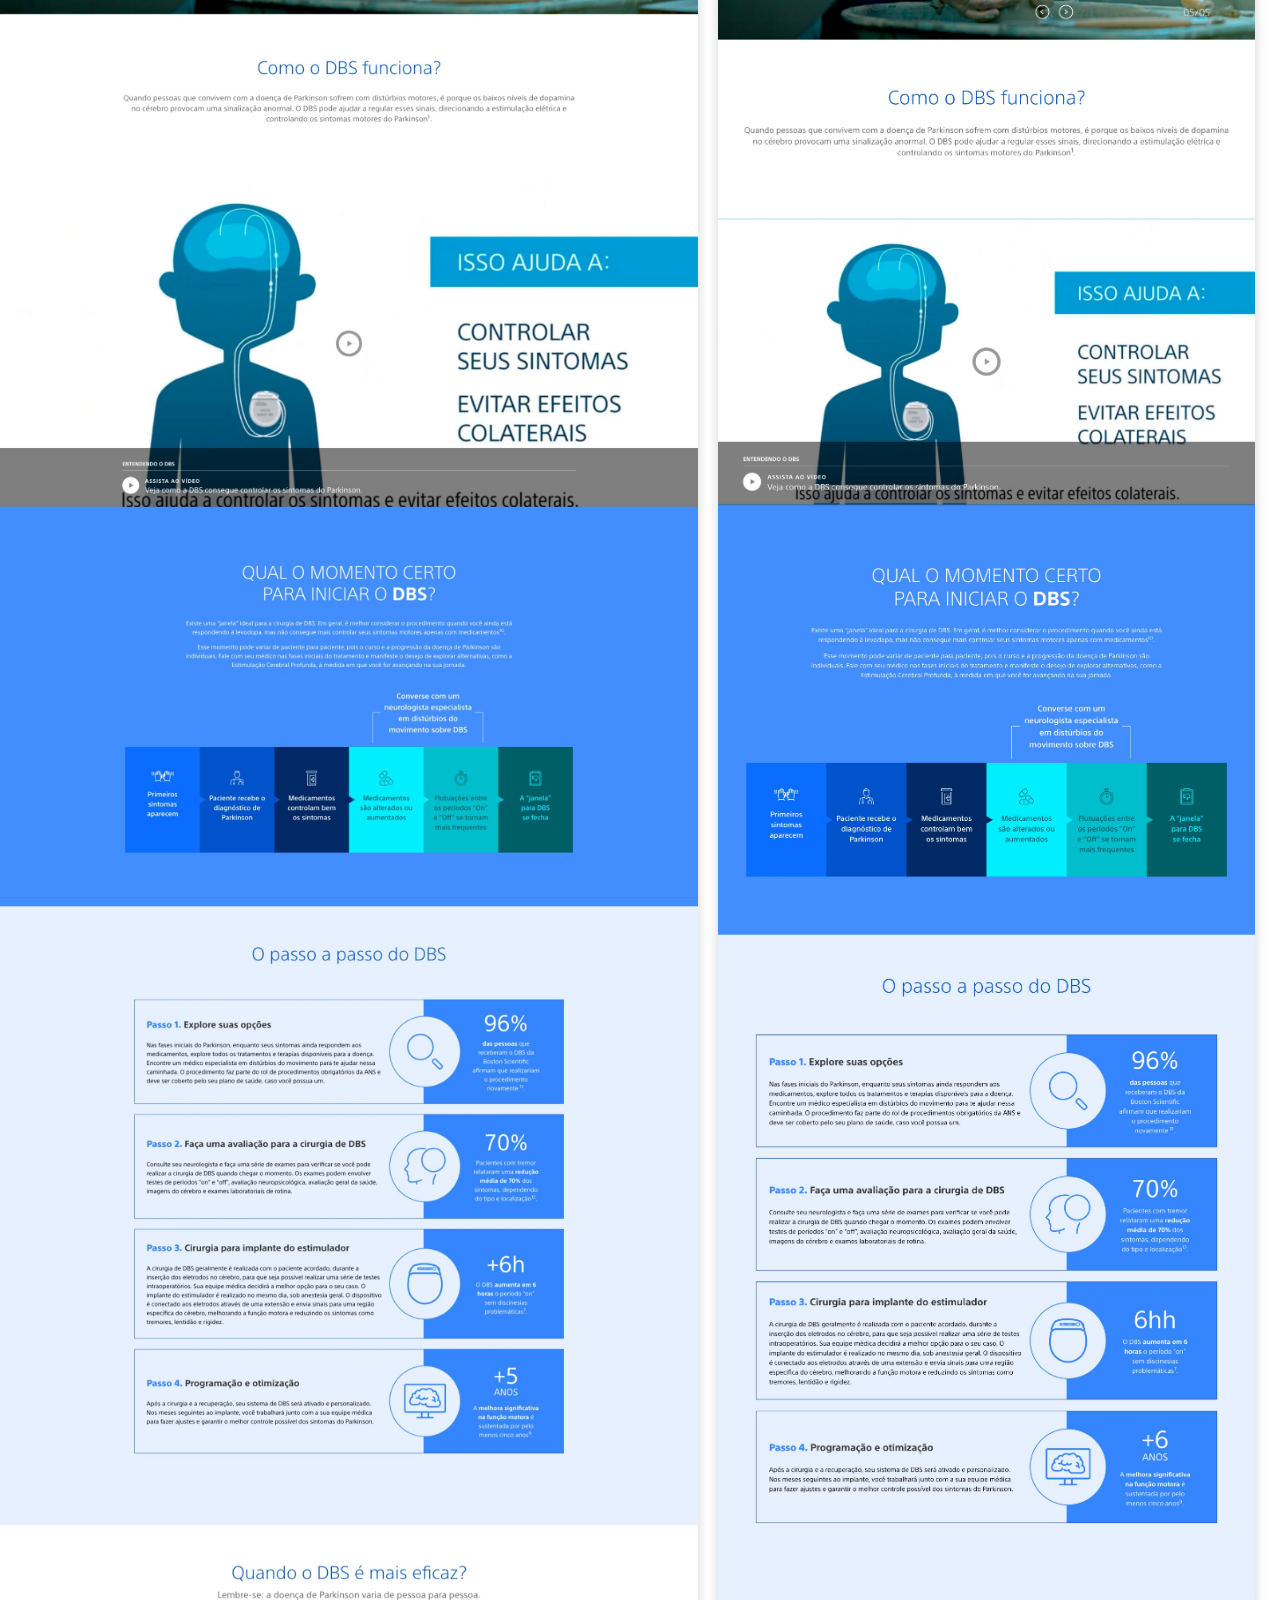
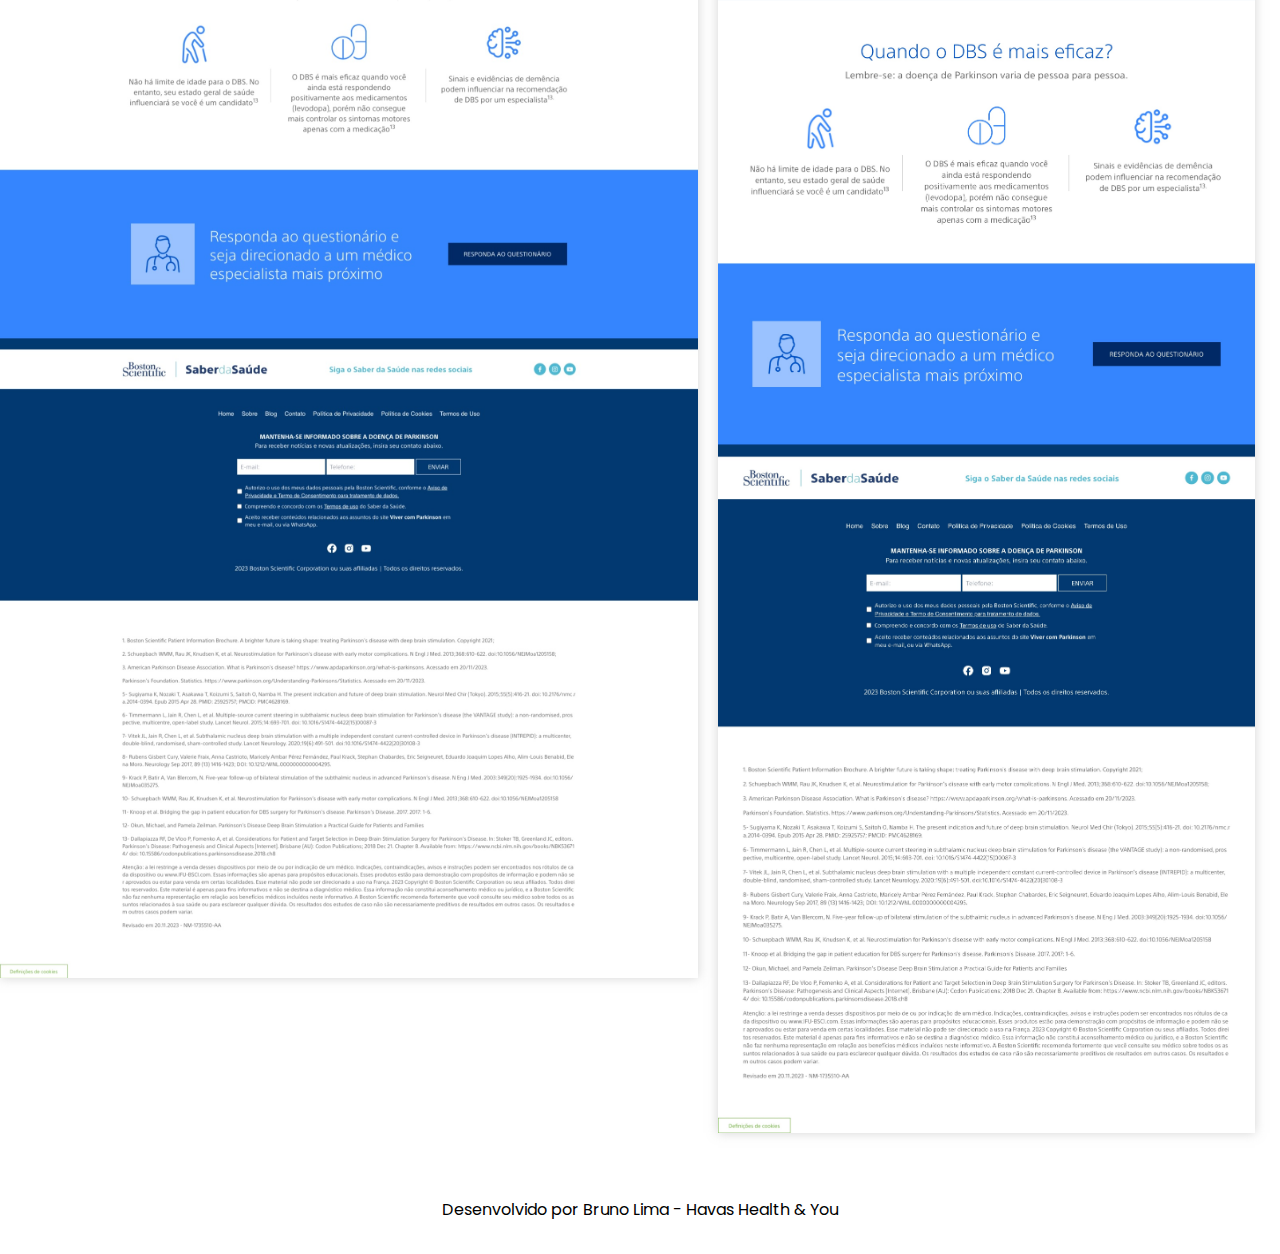
<file: entendendo-o-dbs.html>
<!DOCTYPE html>
<html lang="pt-BR">

<head>
    <meta charset="UTF-8">
    <meta name="viewport" content="width=device-width, initial-scale=1.0">
    <title>QA - Viver com Parkinson</title>

    <link rel="stylesheet" href="style.css">
    <style>
        .adjustment {
            display: flex;
        }

        .adjustment-square {
            border: solid 5px #ff0000;
            color: #ff0000;
        }

        .adj-one {
            position: absolute;
            width: 200px;
            height: 280px;
            top: 27%;
            left: 30%;
        }
    </style>
</head>

<body>
    <header>
        <div class="container">
            <div class="layout-header">
                <h1 class="title-page">QA - Viver com parkinson</h1>
                <button class="btn-menu">Menu</button>
            </div>
            <nav id="menu" class="menu"></nav>
        </div>
    </header>
    <main class="container">
        <section>
            <div class="adjustment">
                <div class="adjustment-square adj-one">
                    <p style="font-weight: 600;">Ícones desconfigurados e textos sobrepostos</p>
                </div>
            </div>

            <h2 class="title-section">Página Entendendo o DBS</h2>
            <div class="screens">
                <div class="cntt-sreens one">
                    <h3 class="title-screens">Tela de 19,5 polegadas (1920 x 1080)</h3>
                    <img class="img-screens" src="images/entendendo_tela_19pol.jpeg" alt="">
                </div>
                <div class="cntt-sreens two">
                    <h3 class="title-screens">Tela de 13,3 polegadas (2560 × 1600)</h3>
                    <img class="img-screens" src="images/entendendo_tela_13pol.jpeg" alt="">
                </div>
            </div>
        </section>
    </main>
    <footer>
        <span>Desenvolvido por Bruno Lima - Havas Health & You</span>
    </footer>
    <script src="script.js"></script>
</body>

</html>
</file>
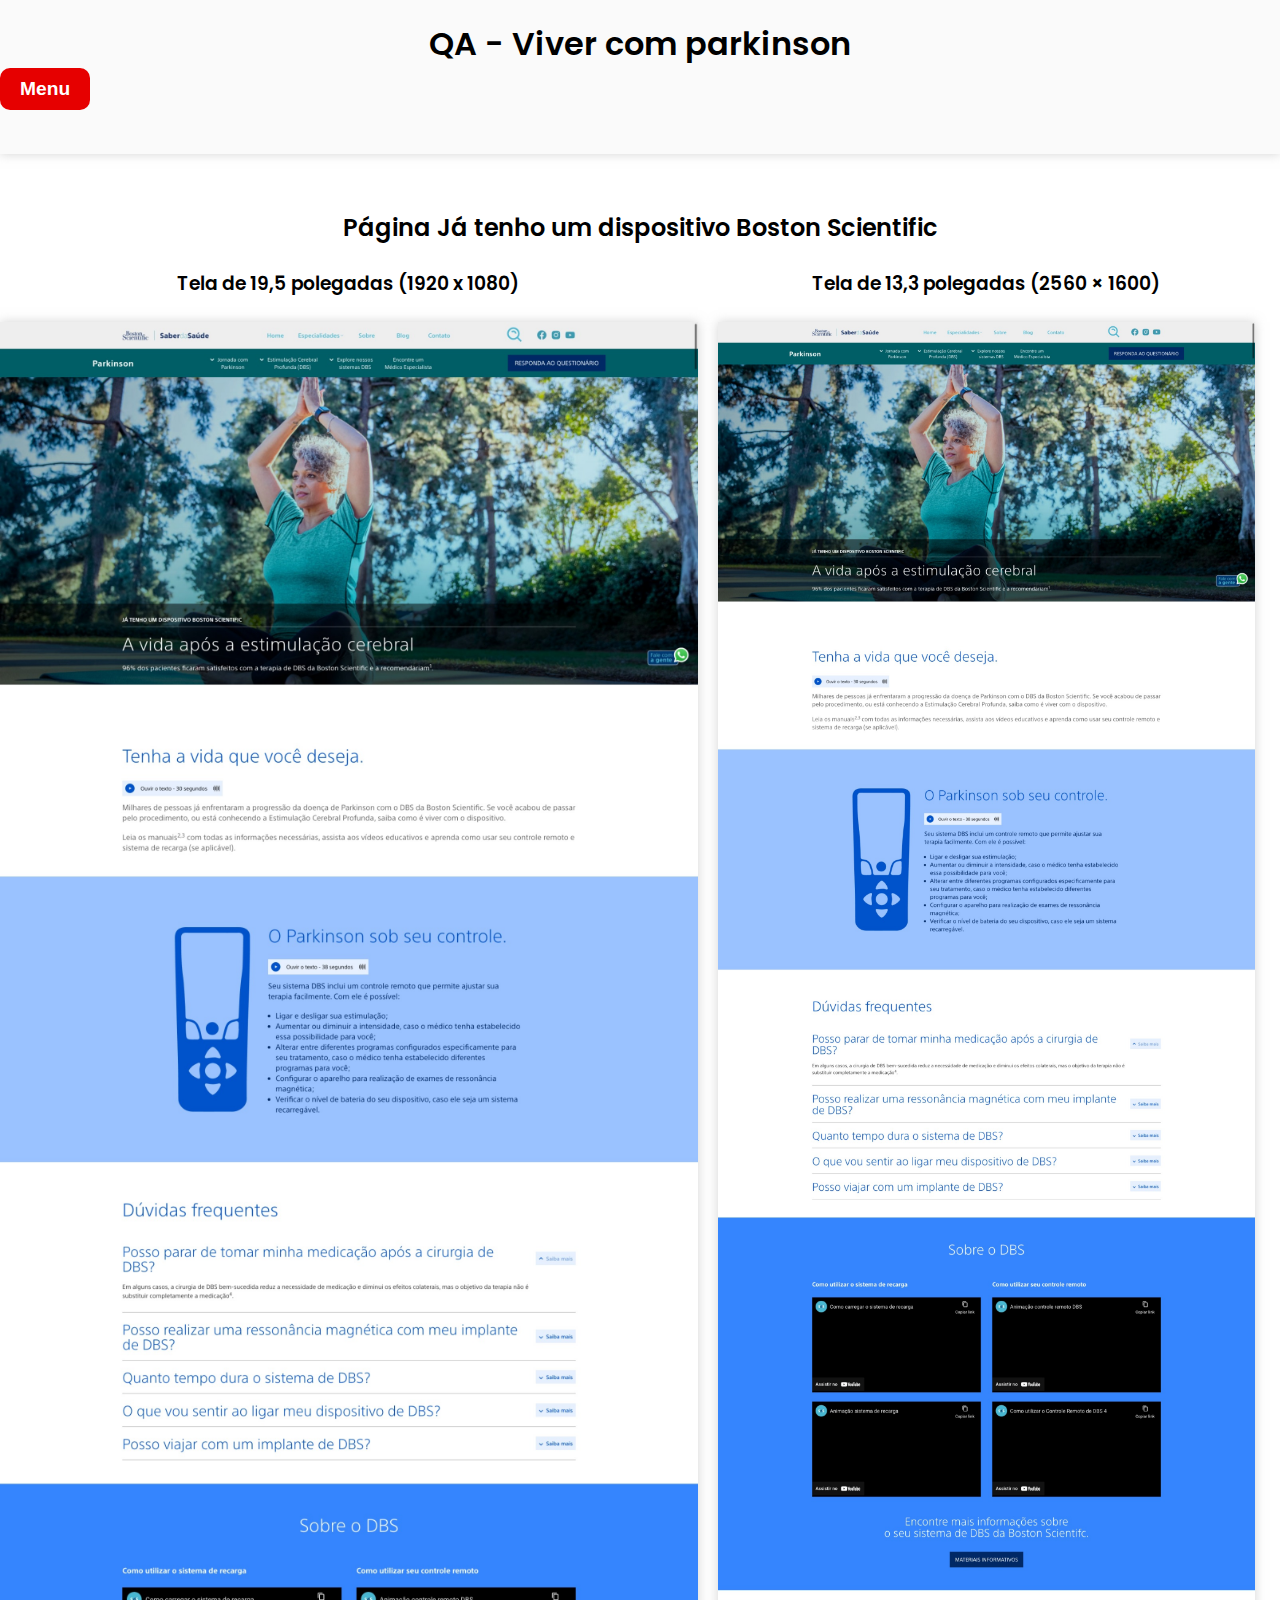
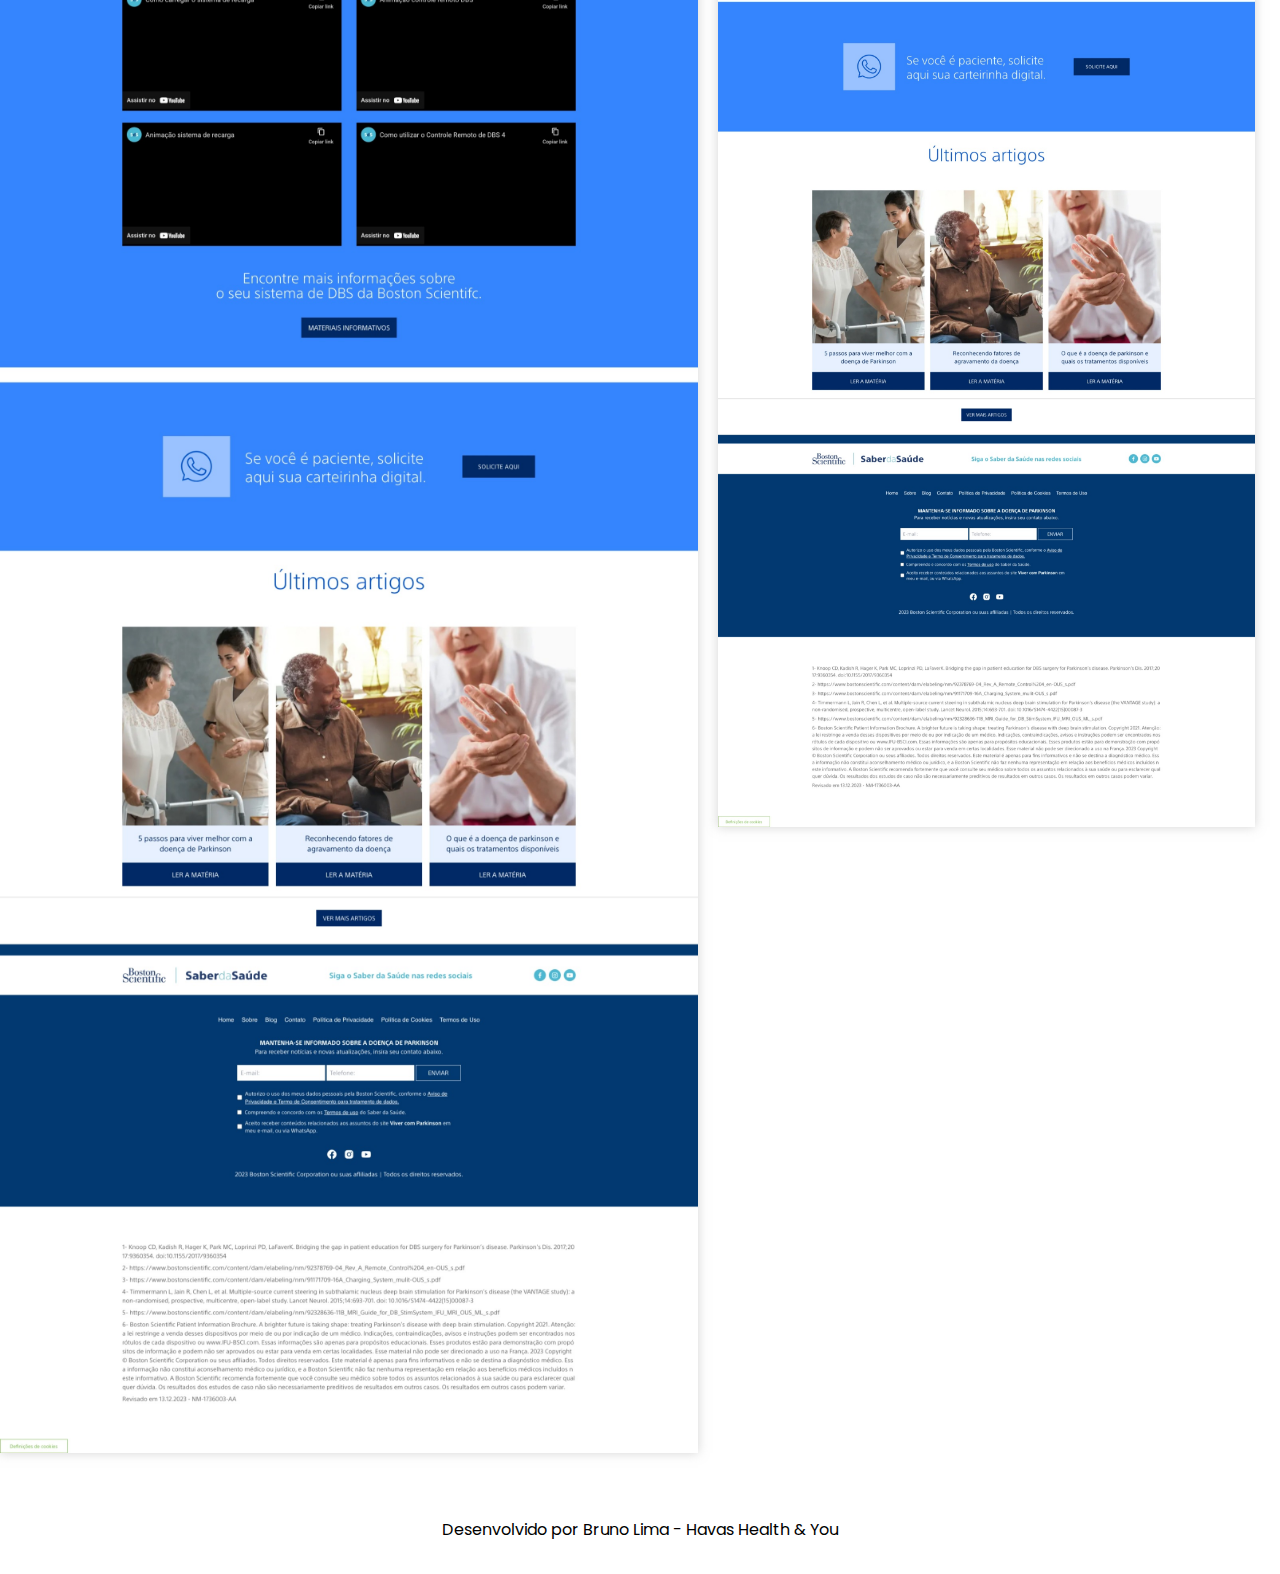
<file: ja-tenho-um-dispositivo.html>
<!DOCTYPE html>
<html lang="pt-BR">

<head>
    <meta charset="UTF-8">
    <meta name="viewport" content="width=device-width, initial-scale=1.0">
    <title>QA - Viver com Parkinson</title>

    <link rel="stylesheet" href="style.css">
</head>

<body>
    <header>
        <div class="container">
            <div class="layout-header">
                <h1 class="title-page">QA - Viver com parkinson</h1>
                <button class="btn-menu">Menu</button>
            </div>
            <nav id="menu" class="menu"></nav>
        </div>
    </header>
    <main class="container">
        <section>
            <h2 class="title-section">Página Já tenho um dispositivo Boston Scientific</h2>
            <div class="screens">
                <div class="cntt-sreens one">
                    <h3 class="title-screens">Tela de 19,5 polegadas (1920 x 1080)</h3>
                    <img class="img-screens" src="images/tenho_tela_19pol.jpeg" alt="">
                </div>
                <div class="cntt-sreens two">
                    <h3 class="title-screens">Tela de 13,3 polegadas (2560 × 1600)</h3>
                    <img class="img-screens" src="images/tenho_tela_19pol.jpeg" alt="">
                </div>
            </div>
        </section>
    </main>
    <footer>
        <span>Desenvolvido por Bruno Lima - Havas Health & You</span>
    </footer>
    <script src="script.js"></script>
</body>

</html>
</file>
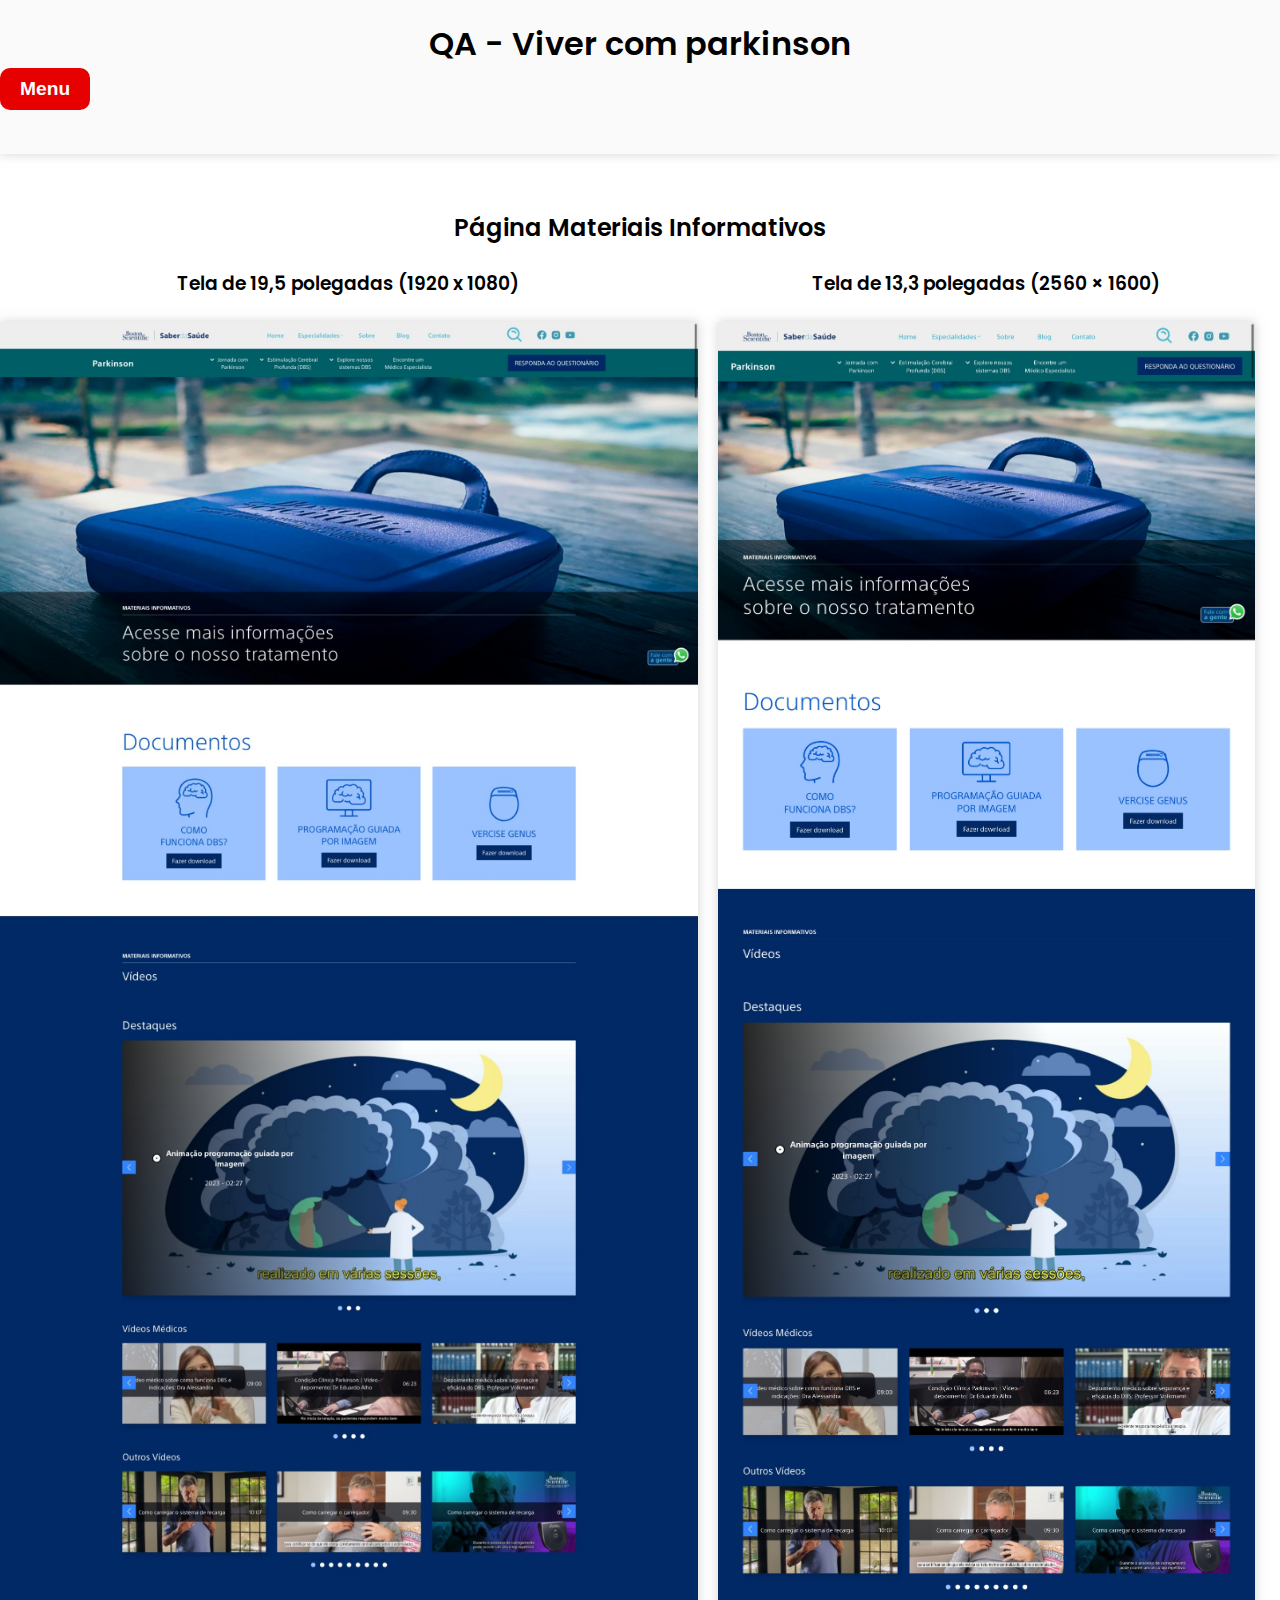
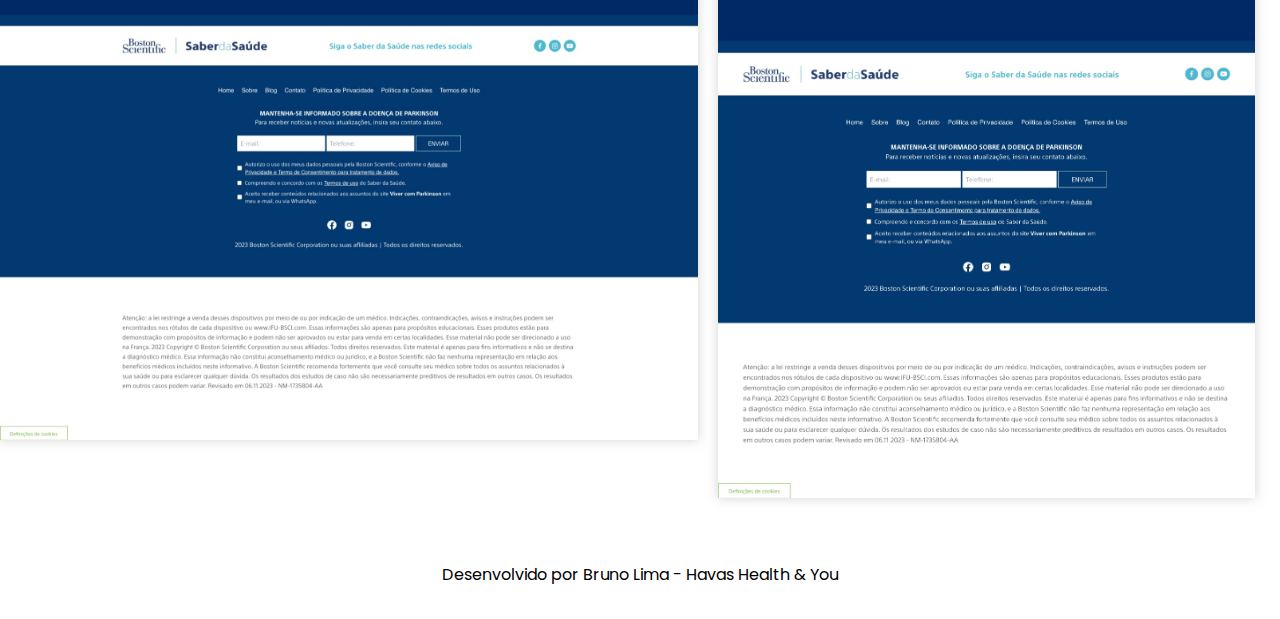
<file: materiais-informativos.html>
<!DOCTYPE html>
<html lang="pt-BR">

<head>
    <meta charset="UTF-8">
    <meta name="viewport" content="width=device-width, initial-scale=1.0">
    <title>QA - Viver com Parkinson</title>

    <link rel="stylesheet" href="style.css">
</head>

<body>
    <header>
        <div class="container">
            <div class="layout-header">
                <h1 class="title-page">QA - Viver com parkinson</h1>
                <button class="btn-menu">Menu</button>
            </div>
            <nav id="menu" class="menu"></nav>
        </div>
    </header>
    <main class="container">
        <section>
            <h2 class="title-section">Página Materiais Informativos</h2>
            <div class="screens">
                <div class="cntt-sreens one">
                    <h3 class="title-screens">Tela de 19,5 polegadas (1920 x 1080)</h3>
                    <img class="img-screens" src="images/materiais_tela_19pol.jpeg" alt="">
                </div>
                <div class="cntt-sreens two">
                    <h3 class="title-screens">Tela de 13,3 polegadas (2560 × 1600)</h3>
                    <img class="img-screens" src="images/materiais_tela_13pol.jpeg" alt="">
                </div>
            </div>
        </section>
    </main>
    <footer>
        <span>Desenvolvido por Bruno Lima - Havas Health & You</span>
    </footer>
    <script src="script.js"></script>
</body>

</html>
</file>
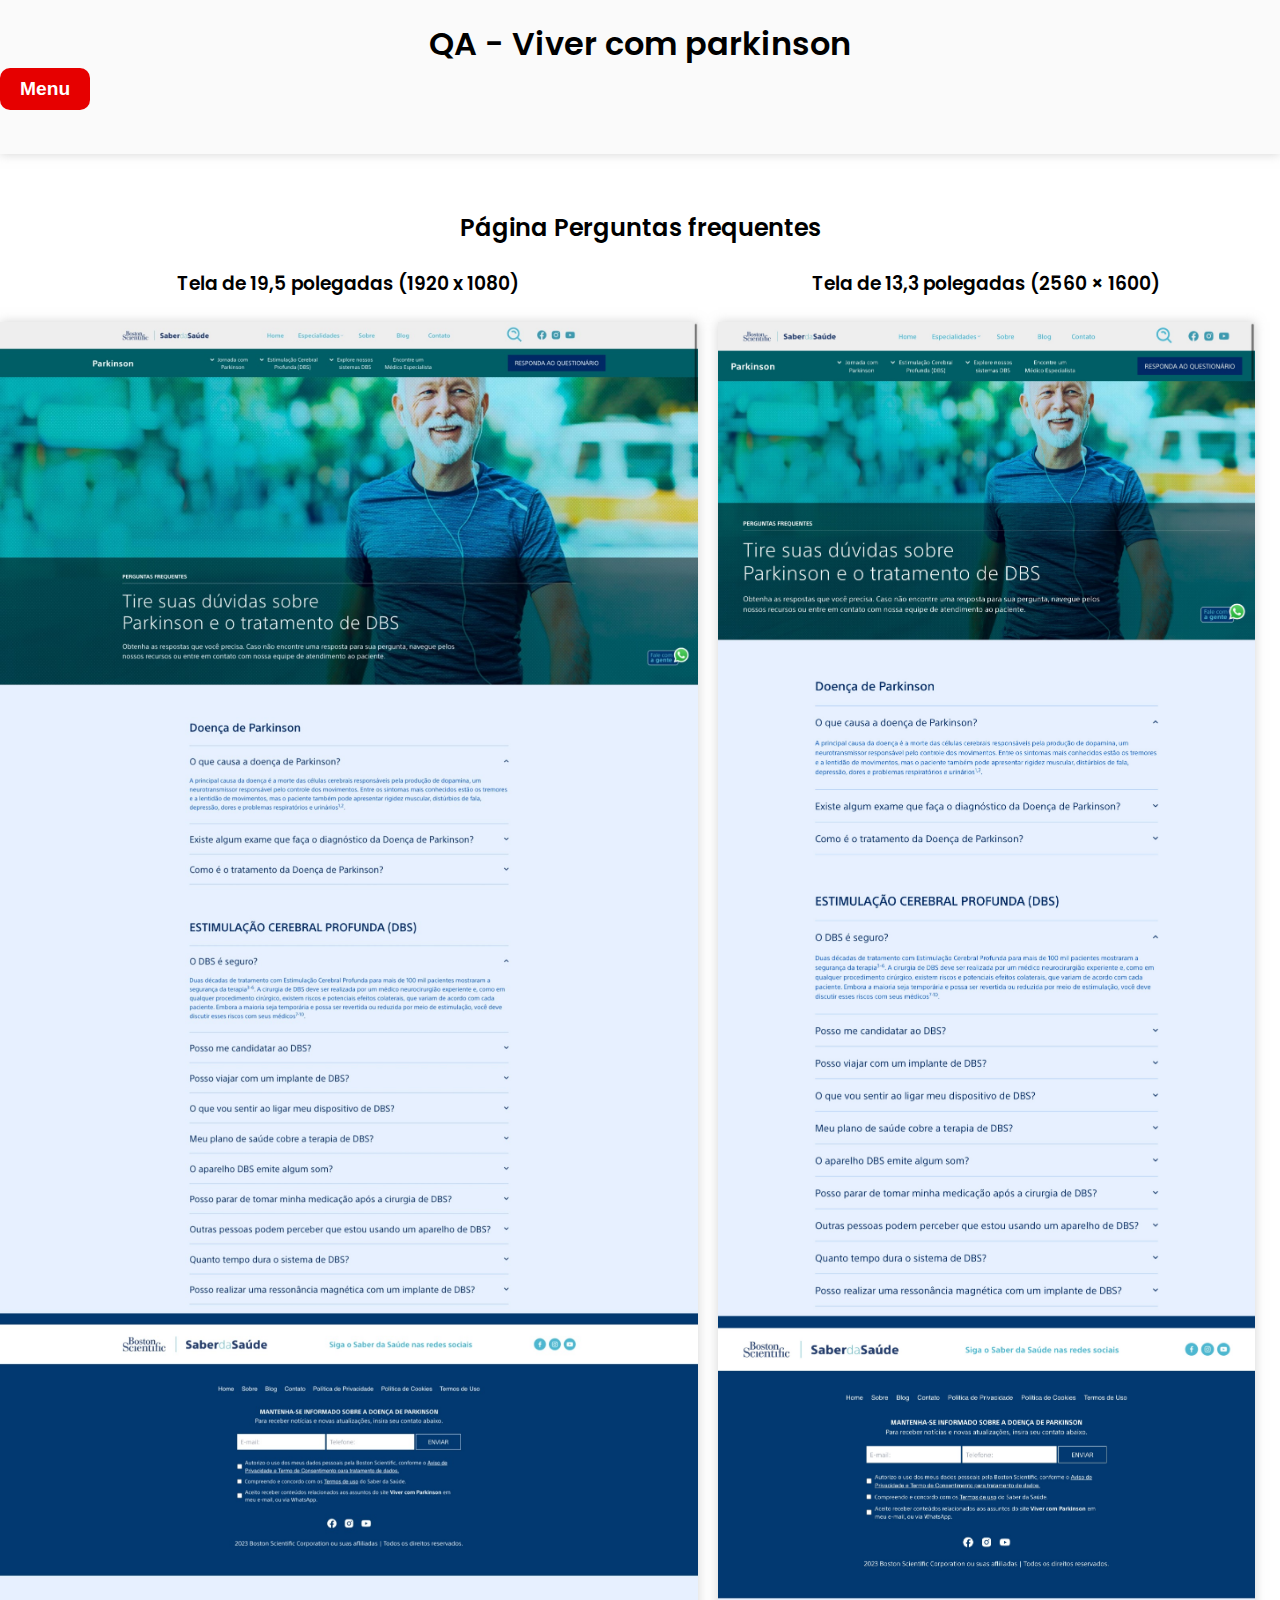
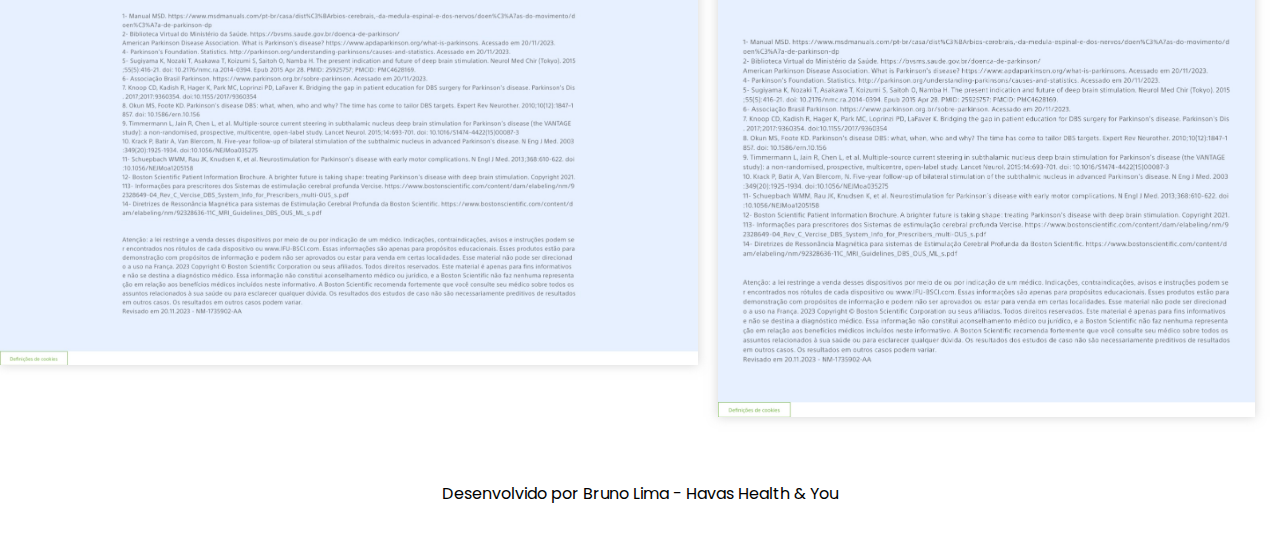
<file: perguntas-frequentes.html>
<!DOCTYPE html>
<html lang="pt-BR">

<head>
    <meta charset="UTF-8">
    <meta name="viewport" content="width=device-width, initial-scale=1.0">
    <title>QA - Viver com Parkinson</title>

    <link rel="stylesheet" href="style.css">
</head>

<body>
    <header>
        <div class="container">
            <div class="layout-header">
                <h1 class="title-page">QA - Viver com parkinson</h1>
                <button class="btn-menu">Menu</button>
            </div>
            <nav id="menu" class="menu"></nav>
        </div>
    </header>
    <main class="container">
        <section>
            <h2 class="title-section">Página Perguntas frequentes</h2>
            <div class="screens">
                <div class="cntt-sreens one">
                    <h3 class="title-screens">Tela de 19,5 polegadas (1920 x 1080)</h3>
                    <img class="img-screens" src="images/perguntas_tela_19pol.jpeg" alt="">
                </div>
                <div class="cntt-sreens two">
                    <h3 class="title-screens">Tela de 13,3 polegadas (2560 × 1600)</h3>
                    <img class="img-screens" src="images/perguntas_tela_13pol.jpeg" alt="">
                </div>
            </div>
        </section>
    </main>
    <footer>
        <span>Desenvolvido por Bruno Lima - Havas Health & You</span>
    </footer>
    <script src="script.js"></script>
</body>

</html>
</file>
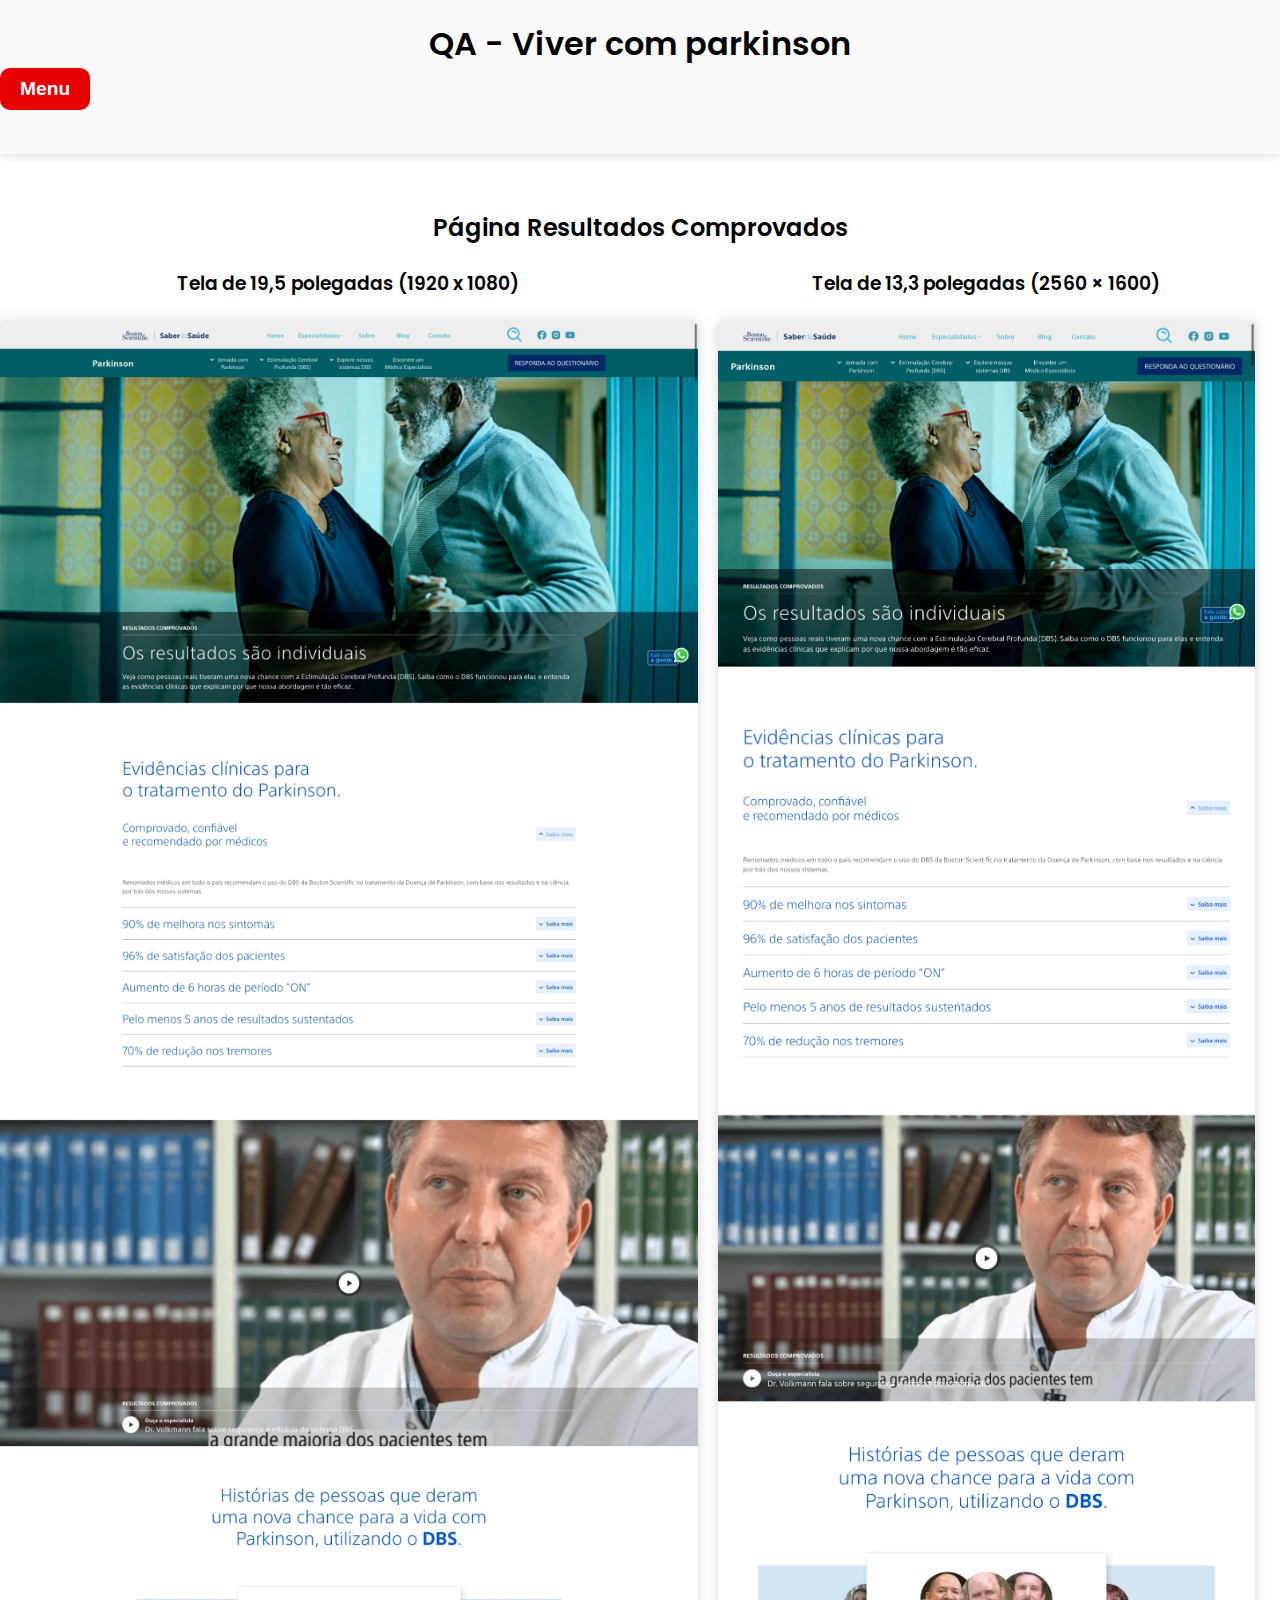
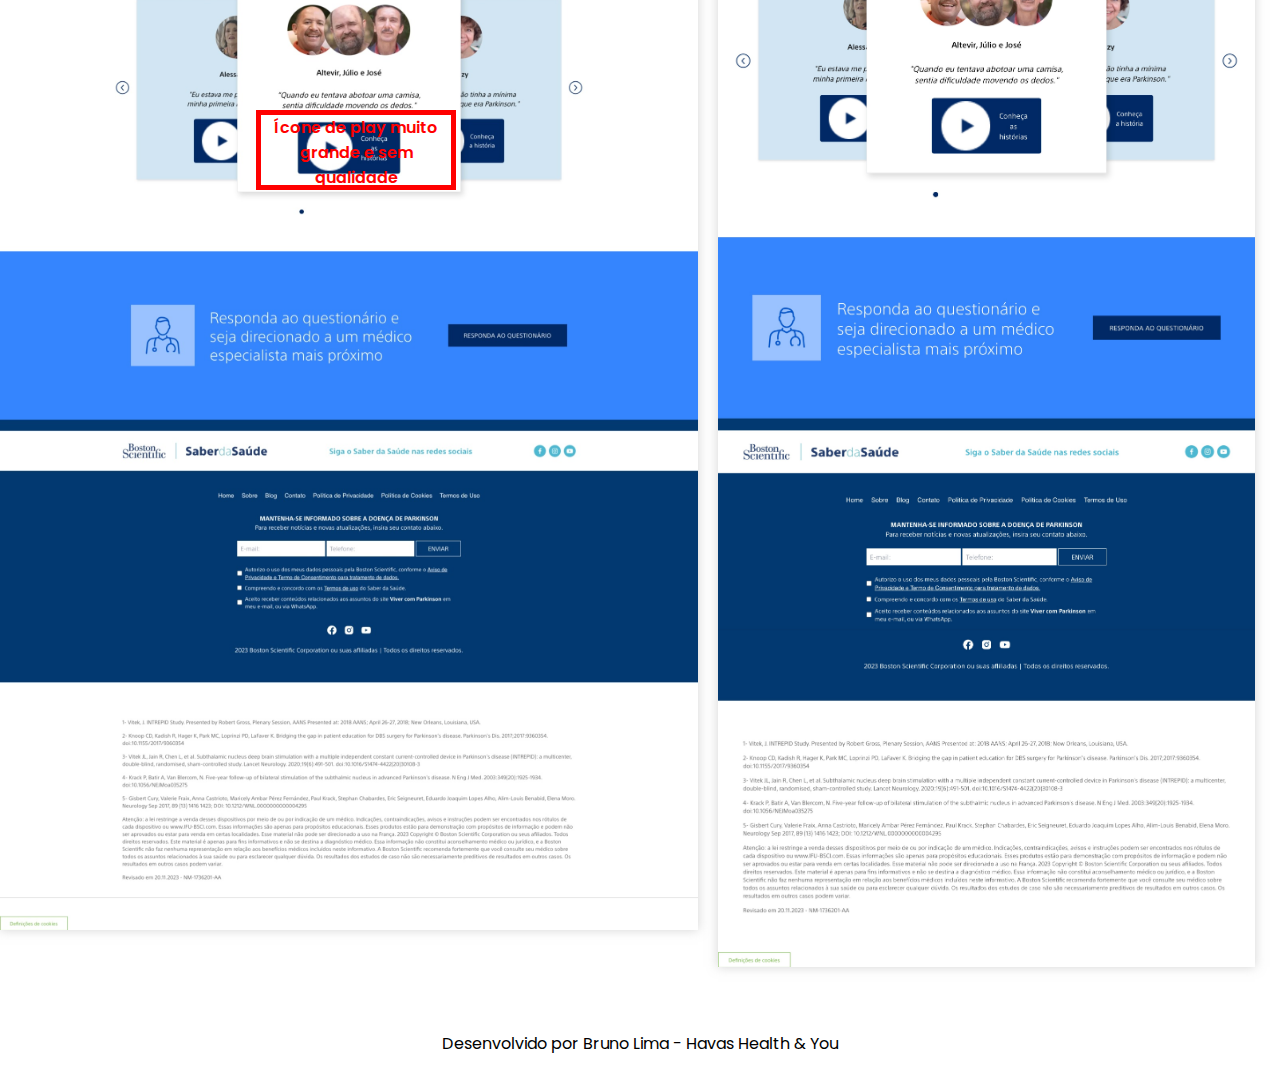
<file: resultados-comprovados.html>
<!DOCTYPE html>
<html lang="pt-BR">

<head>
    <meta charset="UTF-8">
    <meta name="viewport" content="width=device-width, initial-scale=1.0">
    <title>QA - Viver com Parkinson</title>

    <link rel="stylesheet" href="style.css">
    <style>
        .adjustment {
            display: flex;
        }

        .adjustment-square {
            border: solid 5px #ff0000;
            color: #ff0000;
        }

        .adj-one {
            position: absolute;
            width: 200px;
            height: 80px;
            top: 64%;
            left: 20%;
        }
    </style>
</head>

<body>
    <header>
        <div class="container">
            <div class="layout-header">
                <h1 class="title-page">QA - Viver com parkinson</h1>
                <button class="btn-menu">Menu</button>
            </div>
            <nav id="menu" class="menu"></nav>
        </div>
    </header>
    <main class="container">
        <section>
            <div class="adjustment">
                <div class="adjustment-square adj-one">
                    <p style="font-weight: 600;">Ícone de play muito grande e sem qualidade</p>
                </div>
            </div>

            <h2 class="title-section">Página Resultados Comprovados</h2>
            <div class="screens">
                <div class="cntt-sreens one">
                    <h3 class="title-screens">Tela de 19,5 polegadas (1920 x 1080)</h3>
                    <img class="img-screens" src="images/resultados_tela_19pol.jpeg" alt="">
                </div>
                <div class="cntt-sreens two">
                    <h3 class="title-screens">Tela de 13,3 polegadas (2560 × 1600)</h3>
                    <img class="img-screens" src="images/resultados_tela_13pol.jpeg" alt="">
                </div>
            </div>
        </section>
    </main>
    <footer>
        <span>Desenvolvido por Bruno Lima - Havas Health & You</span>
    </footer>
    <script src="script.js"></script>
</body>

</html>
</file>
<file: style.css>
@import url('https://fonts.googleapis.com/css2?family=Poppins:ital,wght@0,100;0,200;0,300;0,400;0,500;0,600;0,700;0,800;0,900;1,100;1,200;1,300;1,400;1,500;1,600;1,700;1,800;1,900&display=swap');

* {
    margin: 0;
    padding: 0;
    border: 0;
    box-sizing: border-box;
}

body {
    font-family: "Poppins", sans-serif;
}

h1,
h2,
h3,
h4,
h5,
h6 {
    font-weight: 600;
}

img {
    width: 100%;
    height: auto;
}

header {
    padding: 20px 0;
    background-color: #fafafa;
    box-shadow: 0px 0px 10px 0px rgba(170, 170, 170, 0.5);
}

section,
footer {
    position: relative;
    text-align: center;
}

main {
    padding: 2rem 0;
}

.container {
    max-width: 1300px;
    margin: 0 auto;
}

.layout-header {
    text-align: center;
}

.btn-menu {
    padding: 10px 20px;
    background-color: #e60000;
    color: #fff;
    border-radius: 10px;
    font-size: 1.2rem;
    font-weight: 600;
    margin-bottom: 1.5rem;
    display: block;
    cursor: pointer;
    transition: ease-in;
    transition-duration: 500ms;
}

.btn-menu:hover {
    background-color: #ca0101;
}

.list-menu {
    display: none;
    position: absolute;
    background-color: #f9f9f9;
    padding: 20px;
    min-width: 160px;
    box-shadow: 0px 8px 16px 0px rgba(0, 0, 0, 0.2);
    z-index: 1;
    list-style: none;
    opacity: 0;
    transform: translateY(-20px);
    transition: opacity 0.3s ease, transform 0.3s ease;
}

.list-menu.open {
    opacity: 1;
    transform: translateY(0);
}

.item-menu a {
    text-decoration: none;
    color: #e60000;
}

.screens {
    display: flex;
    gap: 0 20px;
}

.cntt-sreens {
    display: flex;

    flex-direction: column;
    justify-content: flex-start;
    align-items: center;
}

.one {
    width: 54.5%;
}

.two {
    width: 42%;
}

.title-screens {
    margin: 0 0 1.5rem;
}

.cntt-sreens img {
    width: 100%;
    height: auto;
}

.img-screens {
    box-shadow: 0px 0px 10px 0px rgba(170, 170, 170, 0.5);
}

.title-section {
    margin: 1.5rem 0;
}

footer {
    padding: 2rem 0;
}
</file>
